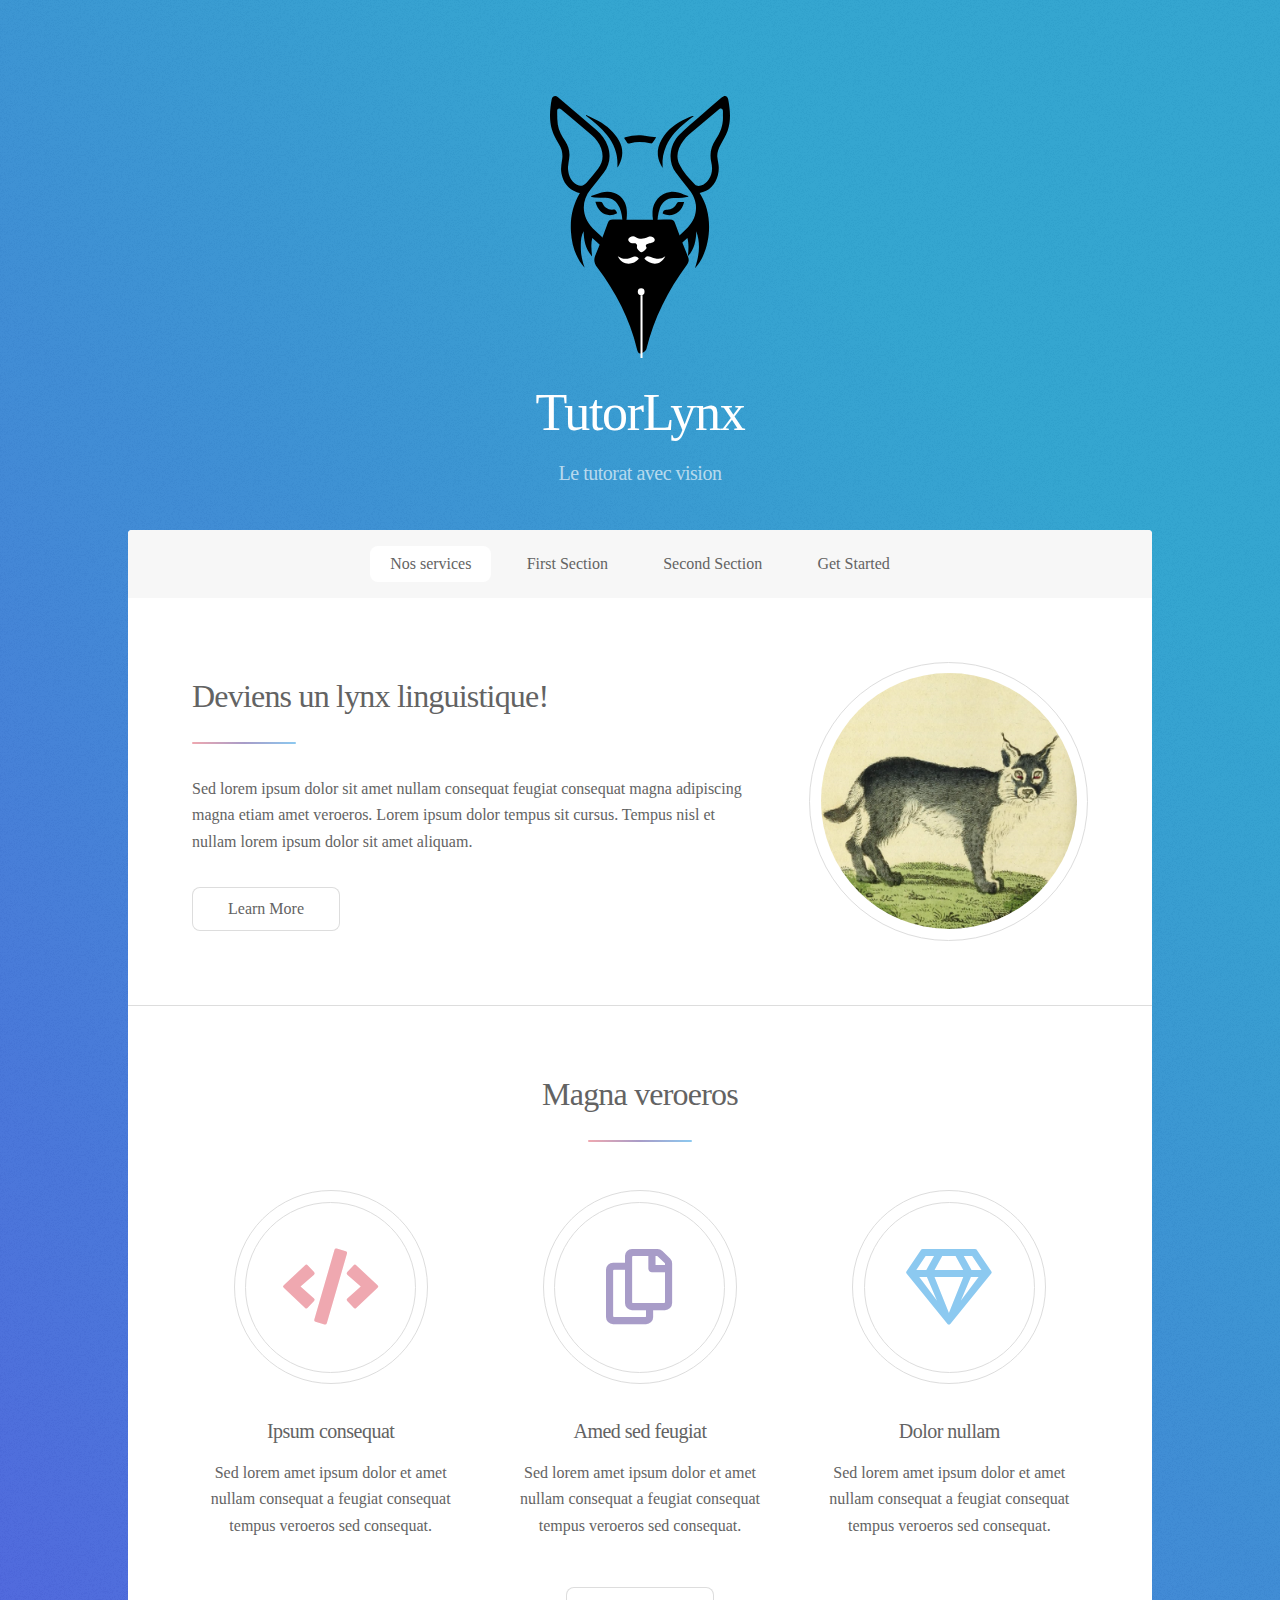
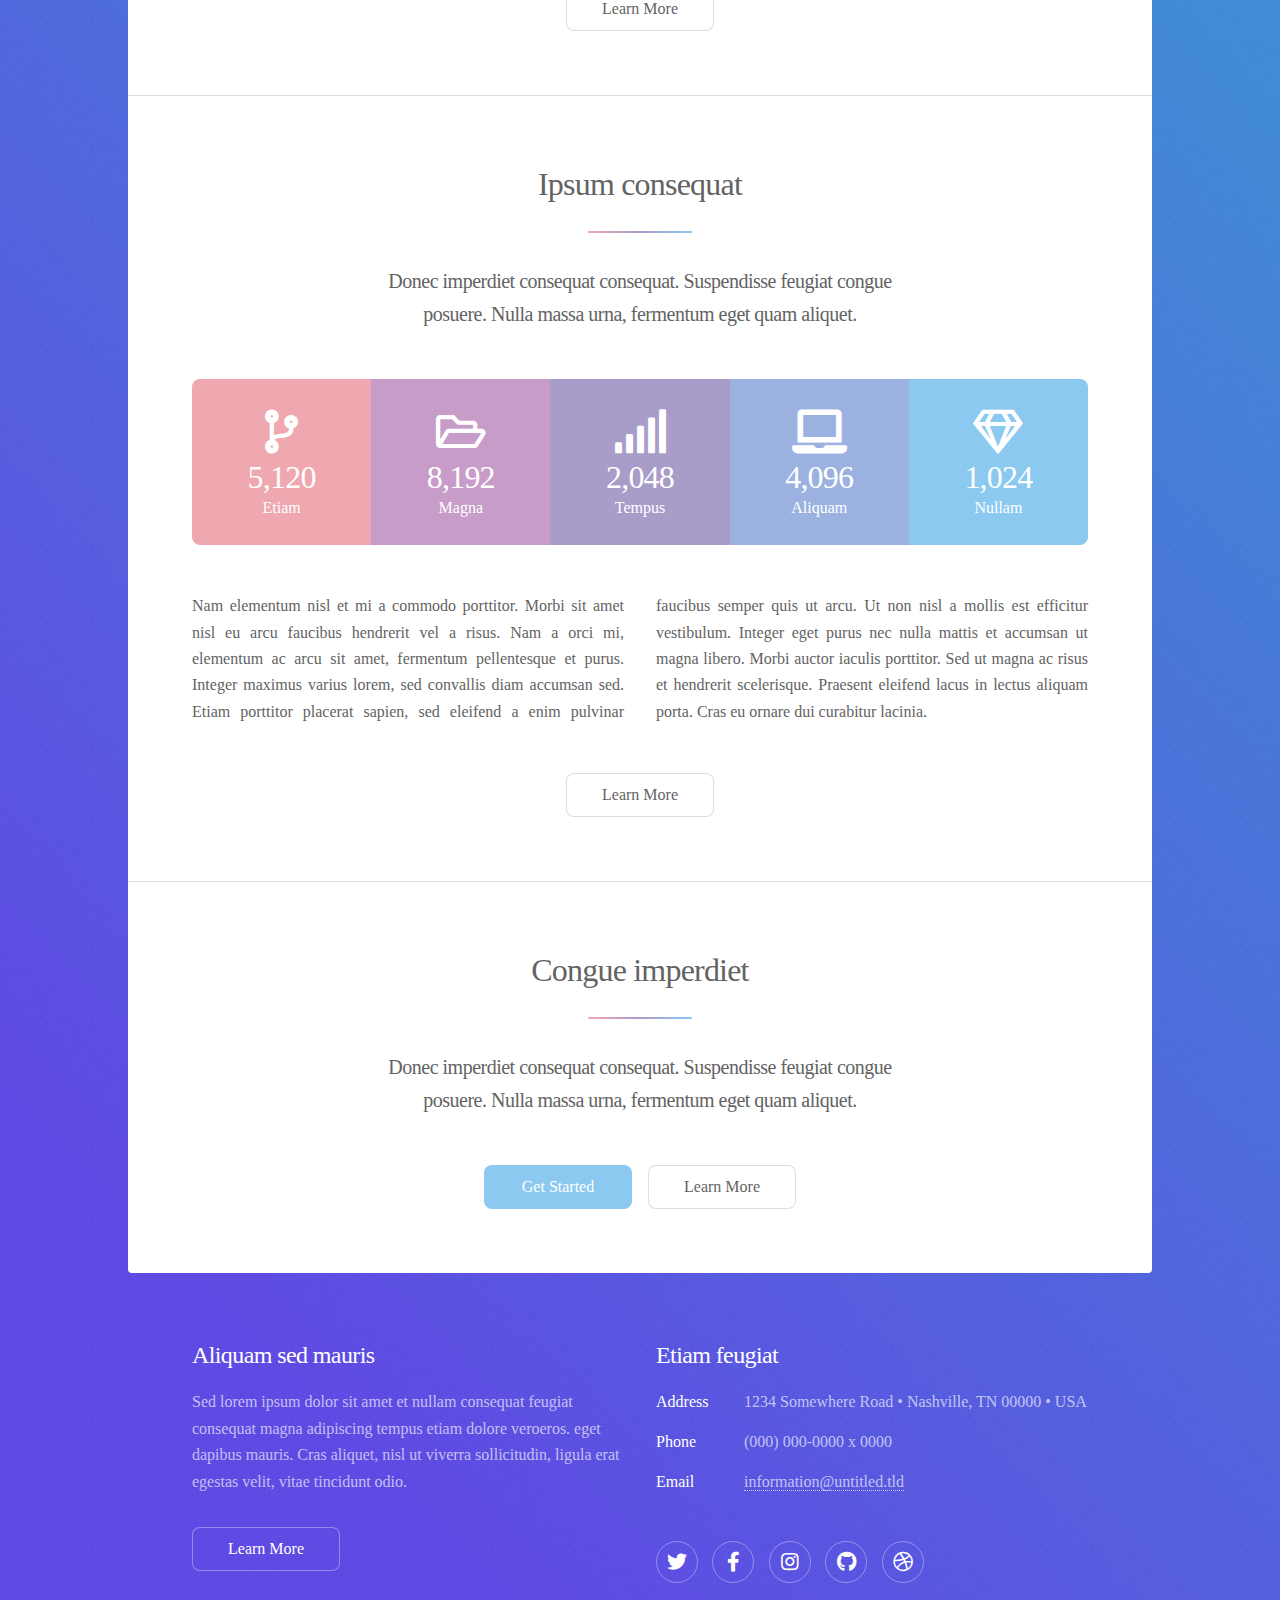
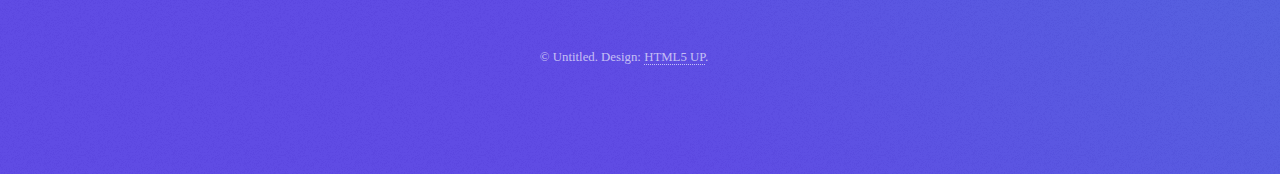
<file: index.html>
<!DOCTYPE HTML>
<!--
	Stellar by HTML5 UP
	html5up.net | @ajlkn
	Free for personal and commercial use under the CCA 3.0 license (html5up.net/license)
-->
<html>
	<head>
		<title>TutorLynx</title>
		<meta charset="utf-8" />
		<meta name="viewport" content="width=device-width, initial-scale=1, user-scalable=no" />
		<link rel="stylesheet" href="assets/css/main.css" />
		<noscript><link rel="stylesheet" href="assets/css/noscript.css" /></noscript>
	</head>
	<body class="is-preload">

		<!-- Wrapper -->
			<div id="wrapper">

				<!-- Header -->
					<header id="header" class="alt">
						<span class="logo"><img src="images/logo.svg" alt="" /></span>
						<h1>TutorLynx</h1>
						<p>Le tutorat avec vision</p>
					</header>

				<!-- Nav -->
					<nav id="nav">
						<ul>
							<li><a href="#intro" class="active">Nos services</a></li>
							<li><a href="#first">First Section</a></li>
							<li><a href="#second">Second Section</a></li>
							<li><a href="#cta">Get Started</a></li>
						</ul>
					</nav>

				<!-- Main -->
					<div id="main">

						<!-- Introduction -->
							<section id="intro" class="main">
								<div class="spotlight">
									<div class="content">
										<header class="major">
											<h2>Deviens un lynx linguistique!</h2>
										</header>
										<p>Sed lorem ipsum dolor sit amet nullam consequat feugiat consequat magna
										adipiscing magna etiam amet veroeros. Lorem ipsum dolor tempus sit cursus.
										Tempus nisl et nullam lorem ipsum dolor sit amet aliquam.</p>
										<ul class="actions">
											<li><a href="generic.html" class="button">Learn More</a></li>
										</ul>
									</div>
									<span class="image"><img src="images/lynx01.png" alt="" /></span>
								</div>
							</section>

						<!-- First Section -->
							<section id="first" class="main special">
								<header class="major">
									<h2>Magna veroeros</h2>
								</header>
								<ul class="features">
									<li>
										<span class="icon solid major style1 fa-code"></span>
										<h3>Ipsum consequat</h3>
										<p>Sed lorem amet ipsum dolor et amet nullam consequat a feugiat consequat tempus veroeros sed consequat.</p>
									</li>
									<li>
										<span class="icon major style3 fa-copy"></span>
										<h3>Amed sed feugiat</h3>
										<p>Sed lorem amet ipsum dolor et amet nullam consequat a feugiat consequat tempus veroeros sed consequat.</p>
									</li>
									<li>
										<span class="icon major style5 fa-gem"></span>
										<h3>Dolor nullam</h3>
										<p>Sed lorem amet ipsum dolor et amet nullam consequat a feugiat consequat tempus veroeros sed consequat.</p>
									</li>
								</ul>
								<footer class="major">
									<ul class="actions special">
										<li><a href="generic.html" class="button">Learn More</a></li>
									</ul>
								</footer>
							</section>

						<!-- Second Section -->
							<section id="second" class="main special">
								<header class="major">
									<h2>Ipsum consequat</h2>
									<p>Donec imperdiet consequat consequat. Suspendisse feugiat congue<br />
									posuere. Nulla massa urna, fermentum eget quam aliquet.</p>
								</header>
								<ul class="statistics">
									<li class="style1">
										<span class="icon solid fa-code-branch"></span>
										<strong>5,120</strong> Etiam
									</li>
									<li class="style2">
										<span class="icon fa-folder-open"></span>
										<strong>8,192</strong> Magna
									</li>
									<li class="style3">
										<span class="icon solid fa-signal"></span>
										<strong>2,048</strong> Tempus
									</li>
									<li class="style4">
										<span class="icon solid fa-laptop"></span>
										<strong>4,096</strong> Aliquam
									</li>
									<li class="style5">
										<span class="icon fa-gem"></span>
										<strong>1,024</strong> Nullam
									</li>
								</ul>
								<p class="content">Nam elementum nisl et mi a commodo porttitor. Morbi sit amet nisl eu arcu faucibus hendrerit vel a risus. Nam a orci mi, elementum ac arcu sit amet, fermentum pellentesque et purus. Integer maximus varius lorem, sed convallis diam accumsan sed. Etiam porttitor placerat sapien, sed eleifend a enim pulvinar faucibus semper quis ut arcu. Ut non nisl a mollis est efficitur vestibulum. Integer eget purus nec nulla mattis et accumsan ut magna libero. Morbi auctor iaculis porttitor. Sed ut magna ac risus et hendrerit scelerisque. Praesent eleifend lacus in lectus aliquam porta. Cras eu ornare dui curabitur lacinia.</p>
								<footer class="major">
									<ul class="actions special">
										<li><a href="generic.html" class="button">Learn More</a></li>
									</ul>
								</footer>
							</section>

						<!-- Get Started -->
							<section id="cta" class="main special">
								<header class="major">
									<h2>Congue imperdiet</h2>
									<p>Donec imperdiet consequat consequat. Suspendisse feugiat congue<br />
									posuere. Nulla massa urna, fermentum eget quam aliquet.</p>
								</header>
								<footer class="major">
									<ul class="actions special">
										<li><a href="generic.html" class="button primary">Get Started</a></li>
										<li><a href="generic.html" class="button">Learn More</a></li>
									</ul>
								</footer>
							</section>

					</div>

				<!-- Footer -->
					<footer id="footer">
						<section>
							<h2>Aliquam sed mauris</h2>
							<p>Sed lorem ipsum dolor sit amet et nullam consequat feugiat consequat magna adipiscing tempus etiam dolore veroeros. eget dapibus mauris. Cras aliquet, nisl ut viverra sollicitudin, ligula erat egestas velit, vitae tincidunt odio.</p>
							<ul class="actions">
								<li><a href="generic.html" class="button">Learn More</a></li>
							</ul>
						</section>
						<section>
							<h2>Etiam feugiat</h2>
							<dl class="alt">
								<dt>Address</dt>
								<dd>1234 Somewhere Road &bull; Nashville, TN 00000 &bull; USA</dd>
								<dt>Phone</dt>
								<dd>(000) 000-0000 x 0000</dd>
								<dt>Email</dt>
								<dd><a href="#">information@untitled.tld</a></dd>
							</dl>
							<ul class="icons">
								<li><a href="#" class="icon brands fa-twitter alt"><span class="label">Twitter</span></a></li>
								<li><a href="#" class="icon brands fa-facebook-f alt"><span class="label">Facebook</span></a></li>
								<li><a href="#" class="icon brands fa-instagram alt"><span class="label">Instagram</span></a></li>
								<li><a href="#" class="icon brands fa-github alt"><span class="label">GitHub</span></a></li>
								<li><a href="#" class="icon brands fa-dribbble alt"><span class="label">Dribbble</span></a></li>
							</ul>
						</section>
						<p class="copyright">&copy; Untitled. Design: <a href="https://html5up.net">HTML5 UP</a>.</p>
					</footer>

			</div>

		<!-- Scripts -->
			<script src="assets/js/jquery.min.js"></script>
			<script src="assets/js/jquery.scrollex.min.js"></script>
			<script src="assets/js/jquery.scrolly.min.js"></script>
			<script src="assets/js/browser.min.js"></script>
			<script src="assets/js/breakpoints.min.js"></script>
			<script src="assets/js/util.js"></script>
			<script src="assets/js/main.js"></script>

	</body>
</html>
</file>
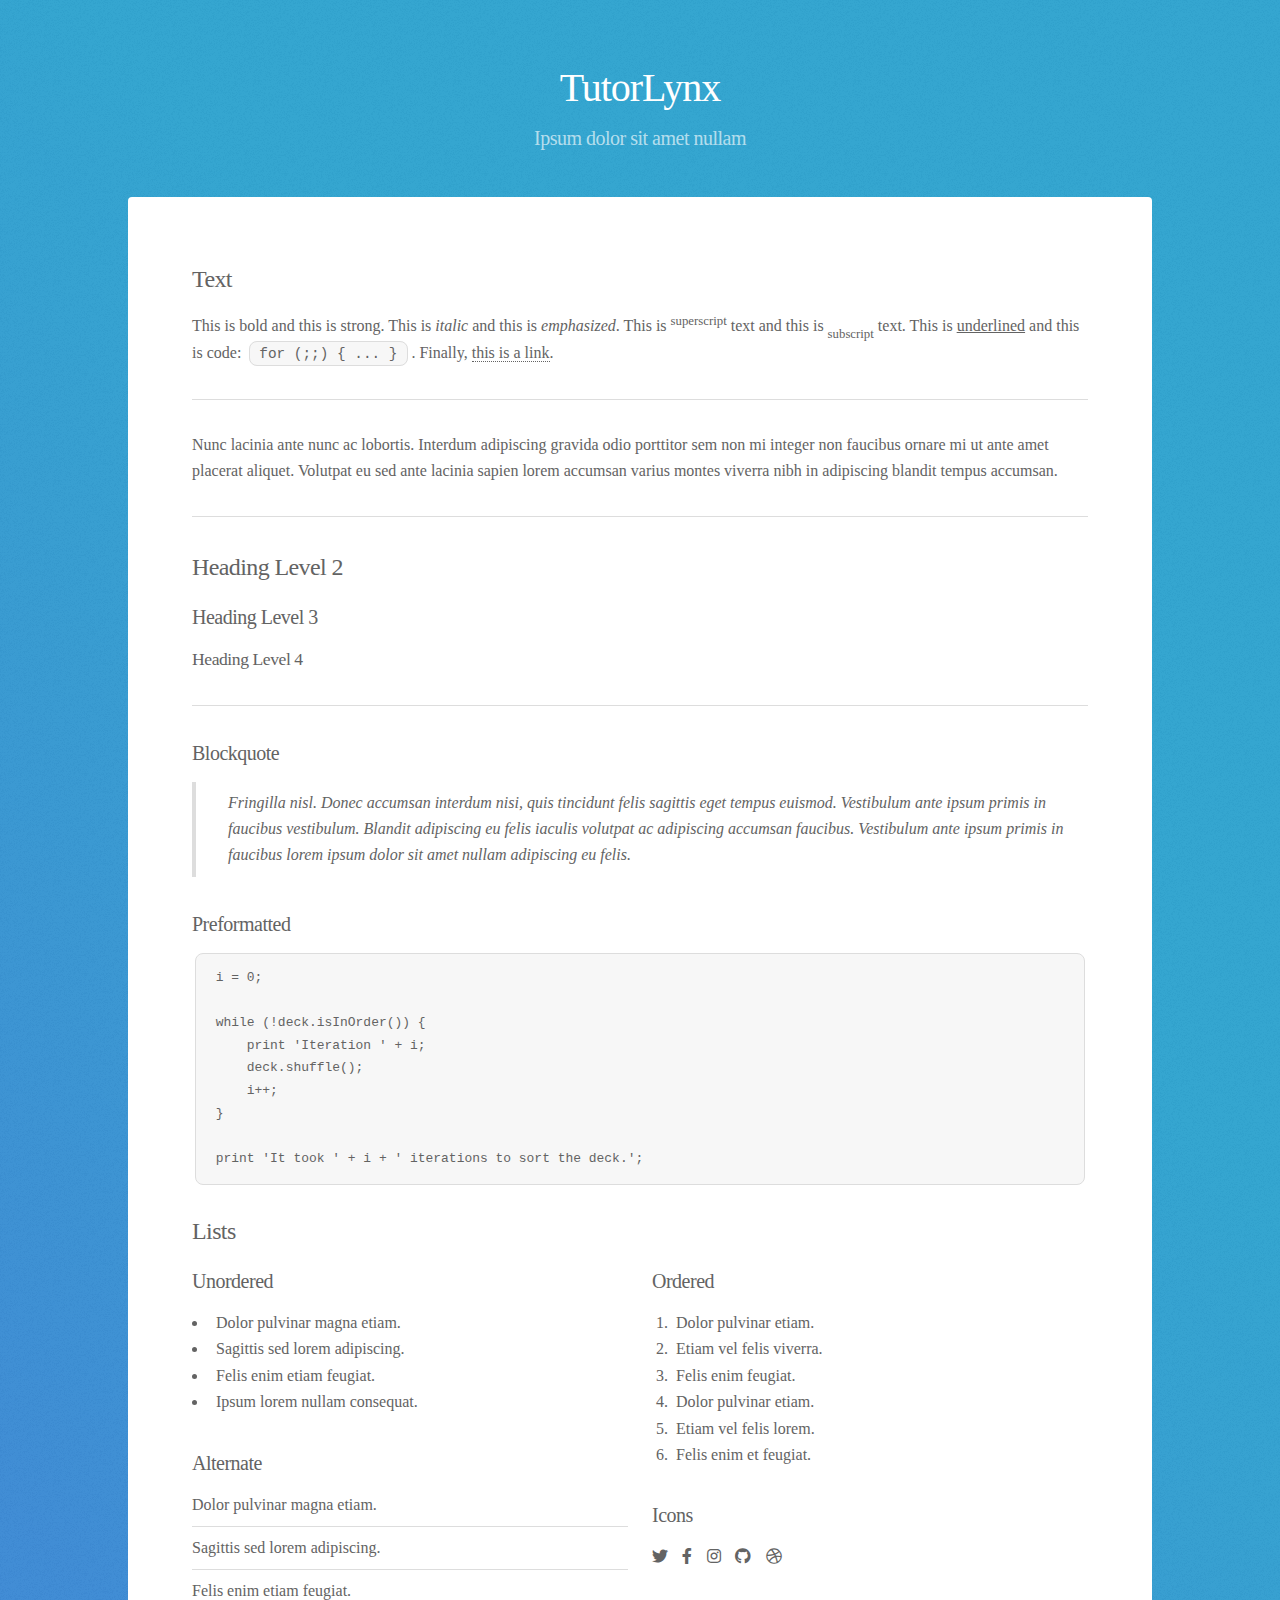
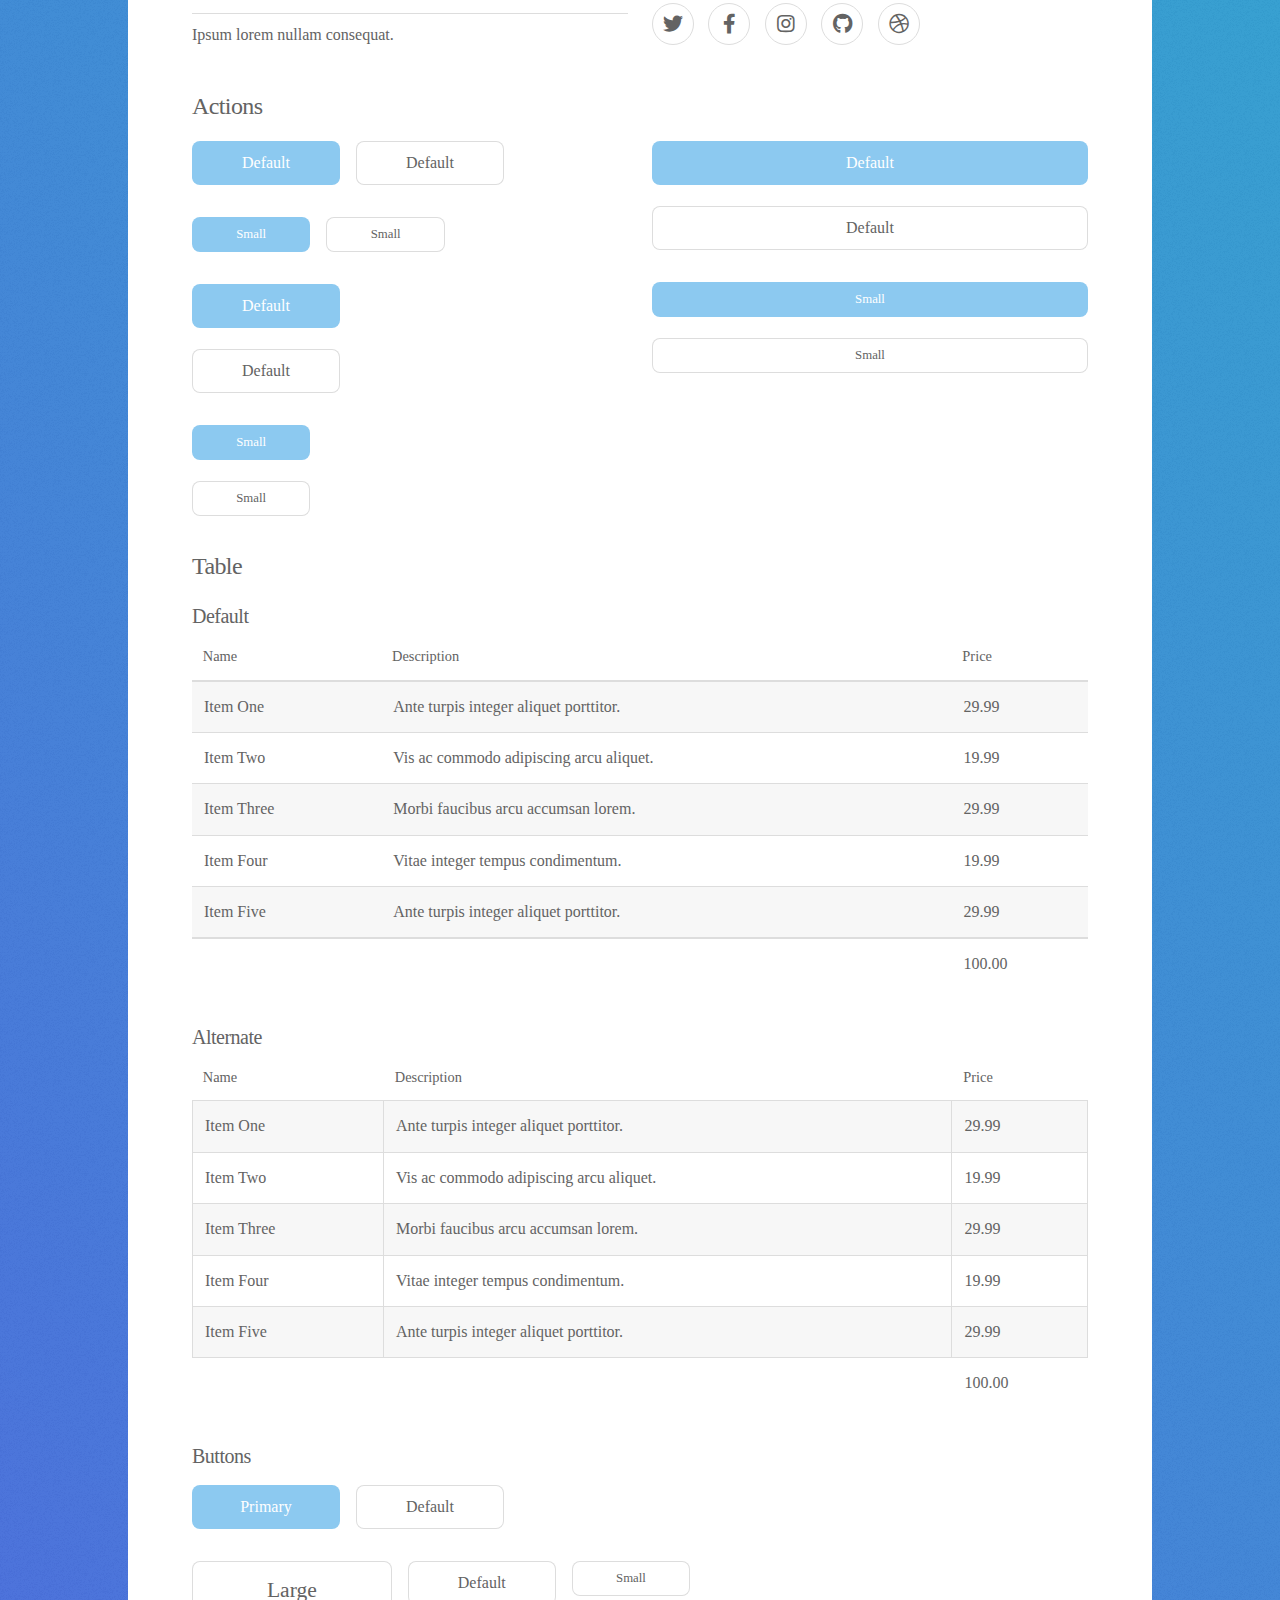
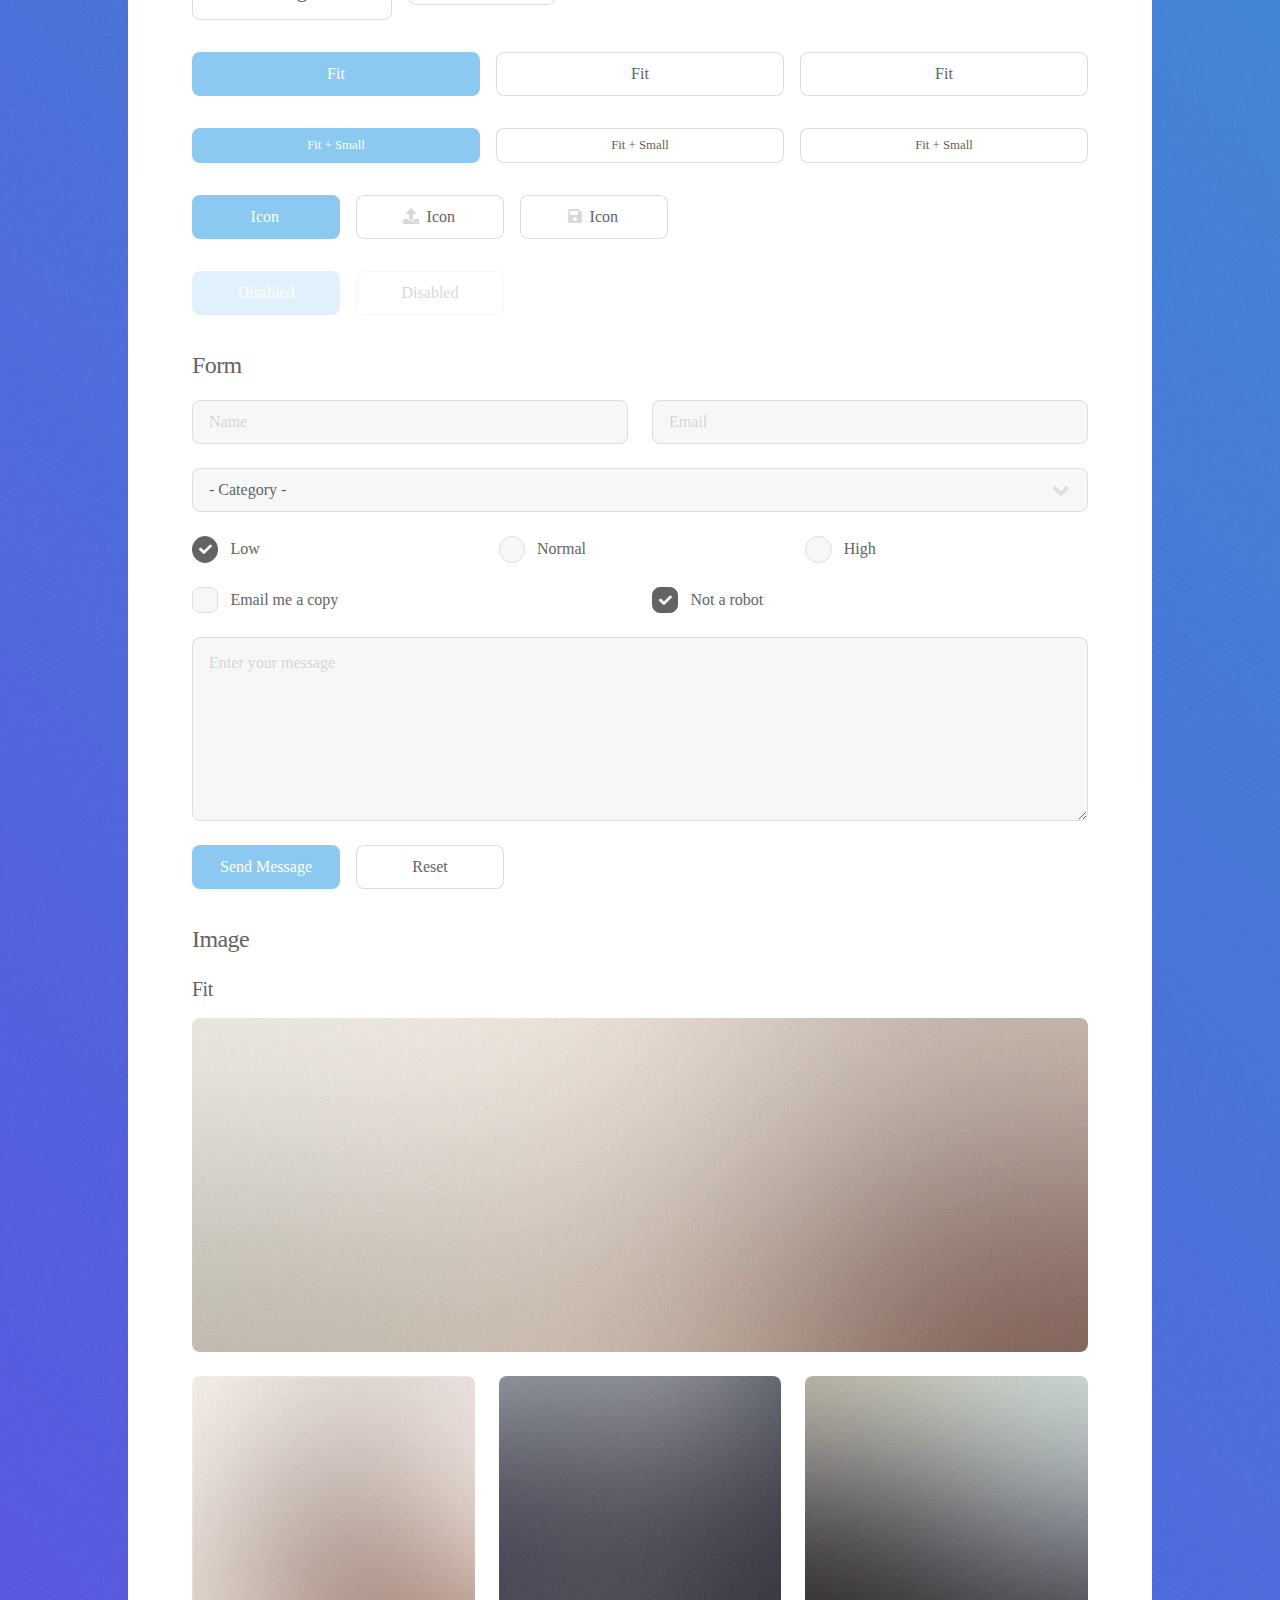
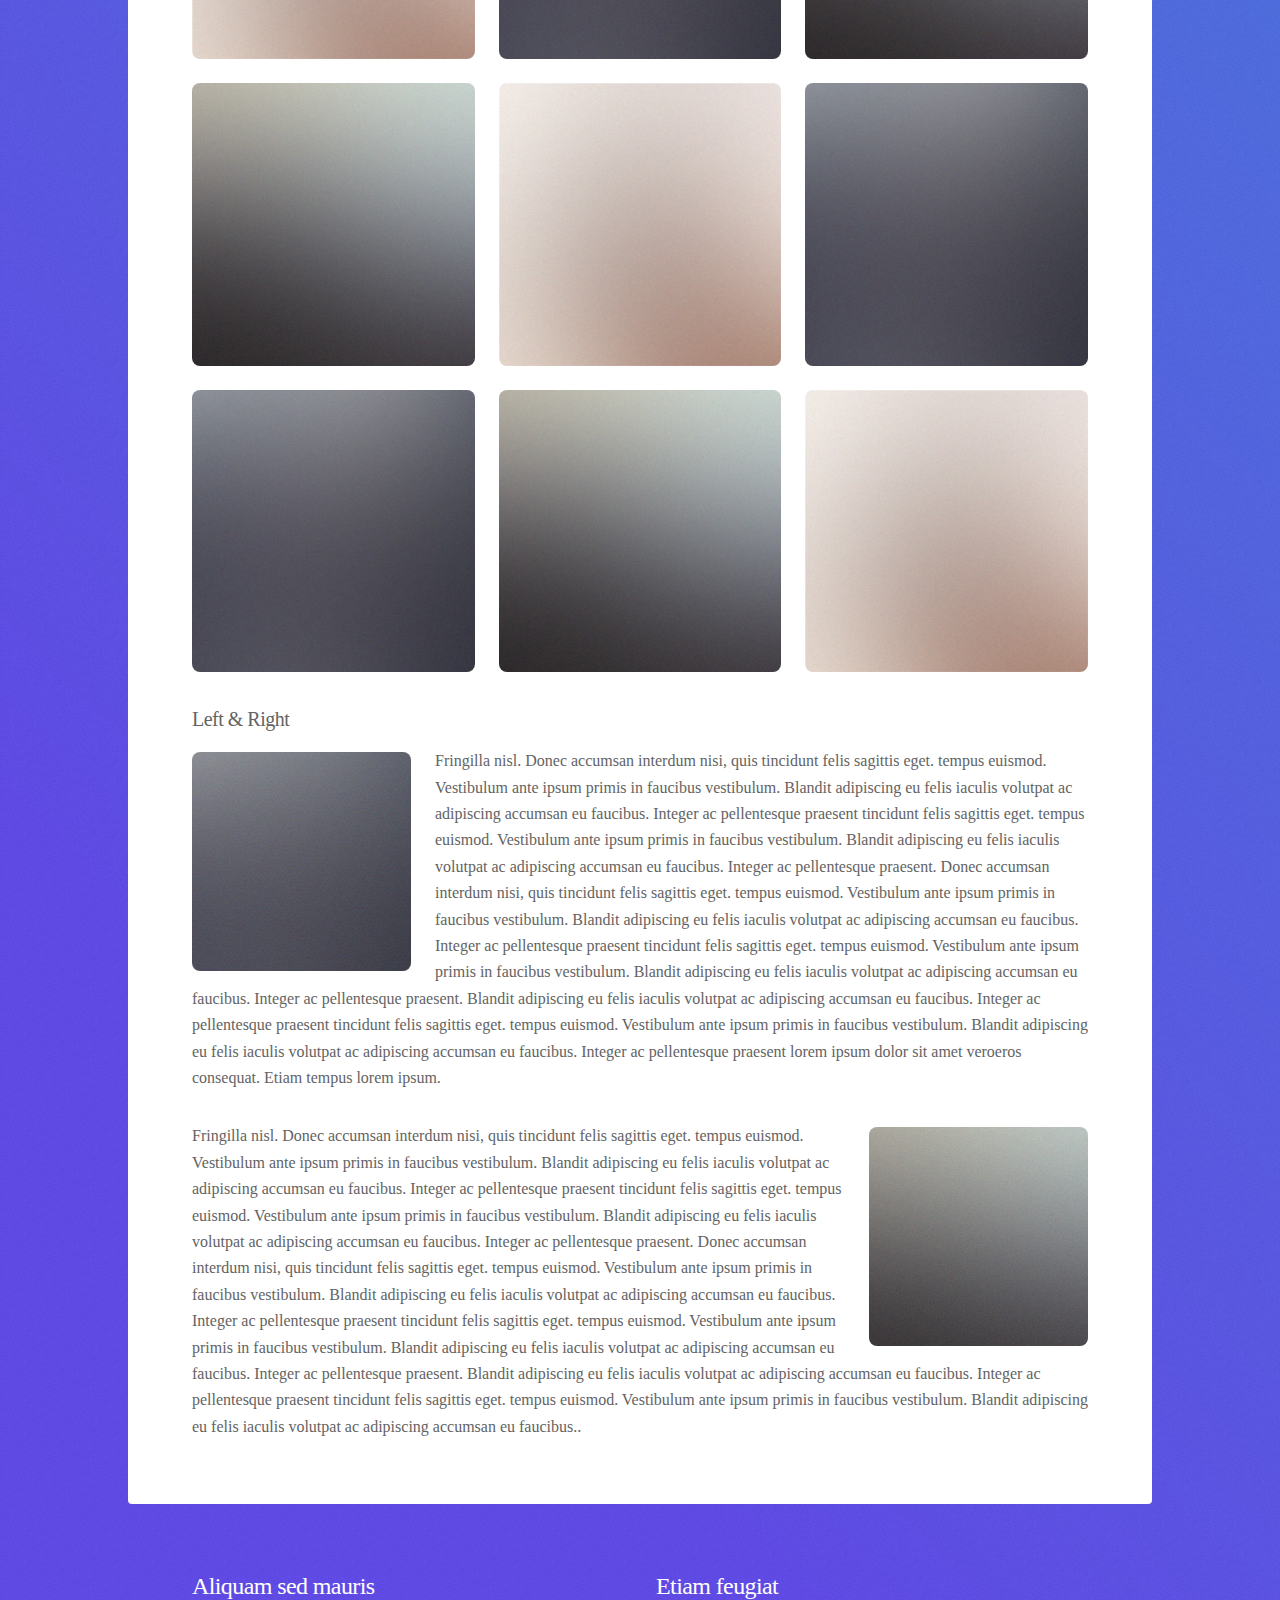
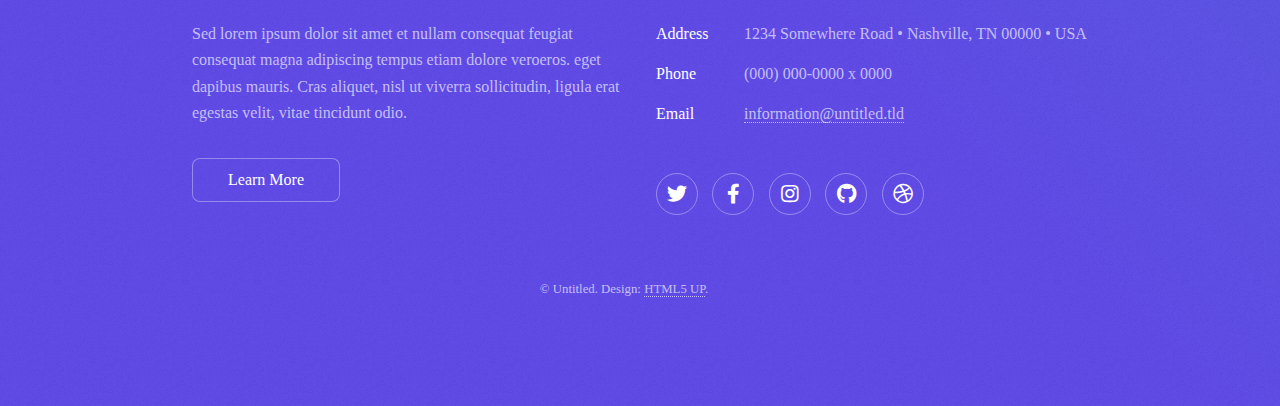
<file: elements.html>
<!DOCTYPE HTML>
<!--
	Stellar by HTML5 UP
	html5up.net | @ajlkn
	Free for personal and commercial use under the CCA 3.0 license (html5up.net/license)
-->
<html>
	<head>
		<title>TutorLynx</title>
		<meta charset="utf-8" />
		<meta name="viewport" content="width=device-width, initial-scale=1, user-scalable=no" />
		<link rel="stylesheet" href="assets/css/main.css" />
		<noscript><link rel="stylesheet" href="assets/css/noscript.css" /></noscript>
	</head>
	<body class="is-preload">

		<!-- Wrapper -->
			<div id="wrapper">

				<!-- Header -->
					<header id="header">
						<h1>TutorLynx</h1>
						<p>Ipsum dolor sit amet nullam</p>
					</header>

				<!-- Main -->
					<div id="main">

						<!-- Content -->
							<section id="content" class="main">

								<!-- Text -->
									<section>
										<h2>Text</h2>
										<p>This is <b>bold</b> and this is <strong>strong</strong>. This is <i>italic</i> and this is <em>emphasized</em>.
										This is <sup>superscript</sup> text and this is <sub>subscript</sub> text.
										This is <u>underlined</u> and this is code: <code>for (;;) { ... }</code>. Finally, <a href="#">this is a link</a>.</p>
										<hr />
										<p>Nunc lacinia ante nunc ac lobortis. Interdum adipiscing gravida odio porttitor sem non mi integer non faucibus ornare mi ut ante amet placerat aliquet. Volutpat eu sed ante lacinia sapien lorem accumsan varius montes viverra nibh in adipiscing blandit tempus accumsan.</p>
										<hr />
										<h2>Heading Level 2</h2>
										<h3>Heading Level 3</h3>
										<h4>Heading Level 4</h4>
										<hr />
										<h3>Blockquote</h3>
										<blockquote>Fringilla nisl. Donec accumsan interdum nisi, quis tincidunt felis sagittis eget tempus euismod. Vestibulum ante ipsum primis in faucibus vestibulum. Blandit adipiscing eu felis iaculis volutpat ac adipiscing accumsan faucibus. Vestibulum ante ipsum primis in faucibus lorem ipsum dolor sit amet nullam adipiscing eu felis.</blockquote>
										<h3>Preformatted</h3>
										<pre><code>i = 0;

while (!deck.isInOrder()) {
    print 'Iteration ' + i;
    deck.shuffle();
    i++;
}

print 'It took ' + i + ' iterations to sort the deck.';</code></pre>
									</section>

								<!-- Lists -->
									<section>
										<h2>Lists</h2>
										<div class="row">
											<div class="col-6 col-12-medium">
												<h3>Unordered</h3>
												<ul>
													<li>Dolor pulvinar magna etiam.</li>
													<li>Sagittis sed lorem adipiscing.</li>
													<li>Felis enim etiam feugiat.</li>
													<li>Ipsum lorem nullam consequat.</li>
												</ul>
												<h3>Alternate</h3>
												<ul class="alt">
													<li>Dolor pulvinar magna etiam.</li>
													<li>Sagittis sed lorem adipiscing.</li>
													<li>Felis enim etiam feugiat.</li>
													<li>Ipsum lorem nullam consequat.</li>
												</ul>
											</div>
											<div class="col-6 col-12-medium">
												<h3>Ordered</h3>
												<ol>
													<li>Dolor pulvinar etiam.</li>
													<li>Etiam vel felis viverra.</li>
													<li>Felis enim feugiat.</li>
													<li>Dolor pulvinar etiam.</li>
													<li>Etiam vel felis lorem.</li>
													<li>Felis enim et feugiat.</li>
												</ol>
												<h3>Icons</h3>
												<ul class="icons">
													<li><a href="#" class="icon brands fa-twitter"><span class="label">Twitter</span></a></li>
													<li><a href="#" class="icon brands fa-facebook-f"><span class="label">Facebook</span></a></li>
													<li><a href="#" class="icon brands fa-instagram"><span class="label">Instagram</span></a></li>
													<li><a href="#" class="icon brands fa-github"><span class="label">GitHub</span></a></li>
													<li><a href="#" class="icon brands fa-dribbble"><span class="label">Dribbble</span></a></li>
												</ul>
												<ul class="icons">
													<li><a href="#" class="icon brands alt fa-twitter"><span class="label">Twitter</span></a></li>
													<li><a href="#" class="icon brands alt fa-facebook-f"><span class="label">Facebook</span></a></li>
													<li><a href="#" class="icon brands alt fa-instagram"><span class="label">Instagram</span></a></li>
													<li><a href="#" class="icon brands alt fa-github"><span class="label">GitHub</span></a></li>
													<li><a href="#" class="icon brands alt fa-dribbble"><span class="label">Dribbble</span></a></li>
												</ul>
											</div>
										</div>
										<h2>Actions</h2>
										<div class="row">
											<div class="col-6 col-12-medium">
												<ul class="actions">
													<li><a href="#" class="button primary">Default</a></li>
													<li><a href="#" class="button">Default</a></li>
												</ul>
												<ul class="actions small">
													<li><a href="#" class="button primary small">Small</a></li>
													<li><a href="#" class="button small">Small</a></li>
												</ul>
												<ul class="actions stacked">
													<li><a href="#" class="button primary">Default</a></li>
													<li><a href="#" class="button">Default</a></li>
												</ul>
												<ul class="actions stacked">
													<li><a href="#" class="button primary small">Small</a></li>
													<li><a href="#" class="button small">Small</a></li>
												</ul>
											</div>
											<div class="col-6 col-12-medium">
												<ul class="actions stacked">
													<li><a href="#" class="button primary fit">Default</a></li>
													<li><a href="#" class="button fit">Default</a></li>
												</ul>
												<ul class="actions stacked">
													<li><a href="#" class="button primary small fit">Small</a></li>
													<li><a href="#" class="button small fit">Small</a></li>
												</ul>
											</div>
										</div>
									</section>

								<!-- Table -->
									<section>
										<h2>Table</h2>
										<h3>Default</h3>
										<div class="table-wrapper">
											<table>
												<thead>
													<tr>
														<th>Name</th>
														<th>Description</th>
														<th>Price</th>
													</tr>
												</thead>
												<tbody>
													<tr>
														<td>Item One</td>
														<td>Ante turpis integer aliquet porttitor.</td>
														<td>29.99</td>
													</tr>
													<tr>
														<td>Item Two</td>
														<td>Vis ac commodo adipiscing arcu aliquet.</td>
														<td>19.99</td>
													</tr>
													<tr>
														<td>Item Three</td>
														<td> Morbi faucibus arcu accumsan lorem.</td>
														<td>29.99</td>
													</tr>
													<tr>
														<td>Item Four</td>
														<td>Vitae integer tempus condimentum.</td>
														<td>19.99</td>
													</tr>
													<tr>
														<td>Item Five</td>
														<td>Ante turpis integer aliquet porttitor.</td>
														<td>29.99</td>
													</tr>
												</tbody>
												<tfoot>
													<tr>
														<td colspan="2"></td>
														<td>100.00</td>
													</tr>
												</tfoot>
											</table>
										</div>

										<h3>Alternate</h3>
										<div class="table-wrapper">
											<table class="alt">
												<thead>
													<tr>
														<th>Name</th>
														<th>Description</th>
														<th>Price</th>
													</tr>
												</thead>
												<tbody>
													<tr>
														<td>Item One</td>
														<td>Ante turpis integer aliquet porttitor.</td>
														<td>29.99</td>
													</tr>
													<tr>
														<td>Item Two</td>
														<td>Vis ac commodo adipiscing arcu aliquet.</td>
														<td>19.99</td>
													</tr>
													<tr>
														<td>Item Three</td>
														<td> Morbi faucibus arcu accumsan lorem.</td>
														<td>29.99</td>
													</tr>
													<tr>
														<td>Item Four</td>
														<td>Vitae integer tempus condimentum.</td>
														<td>19.99</td>
													</tr>
													<tr>
														<td>Item Five</td>
														<td>Ante turpis integer aliquet porttitor.</td>
														<td>29.99</td>
													</tr>
												</tbody>
												<tfoot>
													<tr>
														<td colspan="2"></td>
														<td>100.00</td>
													</tr>
												</tfoot>
											</table>
										</div>
									</section>

								<!-- Buttons -->
									<section>
										<h3>Buttons</h3>
										<ul class="actions">
											<li><a href="#" class="button primary">Primary</a></li>
											<li><a href="#" class="button">Default</a></li>
										</ul>
										<ul class="actions">
											<li><a href="#" class="button large">Large</a></li>
											<li><a href="#" class="button">Default</a></li>
											<li><a href="#" class="button small">Small</a></li>
										</ul>
										<ul class="actions fit">
											<li><a href="#" class="button primary fit">Fit</a></li>
											<li><a href="#" class="button fit">Fit</a></li>
											<li><a href="#" class="button fit">Fit</a></li>
										</ul>
										<ul class="actions fit small">
											<li><a href="#" class="button primary fit small">Fit + Small</a></li>
											<li><a href="#" class="button fit small">Fit + Small</a></li>
											<li><a href="#" class="button fit small">Fit + Small</a></li>
										</ul>
										<ul class="actions">
											<li><a href="#" class="button primary icon solidfa-download">Icon</a></li>
											<li><a href="#" class="button icon solid fa-upload">Icon</a></li>
											<li><a href="#" class="button icon solid fa-save">Icon</a></li>
										</ul>
										<ul class="actions">
											<li><span class="button primary disabled">Disabled</span></li>
											<li><span class="button disabled">Disabled</span></li>
										</ul>
									</section>

								<!-- Form -->
									<section>
										<h2>Form</h2>
										<form method="post" action="#">
											<div class="row gtr-uniform">
												<div class="col-6 col-12-xsmall">
													<input type="text" name="demo-name" id="demo-name" value="" placeholder="Name" />
												</div>
												<div class="col-6 col-12-xsmall">
													<input type="email" name="demo-email" id="demo-email" value="" placeholder="Email" />
												</div>
												<div class="col-12">
													<select name="demo-category" id="demo-category">
														<option value="">- Category -</option>
														<option value="1">Manufacturing</option>
														<option value="1">Shipping</option>
														<option value="1">Administration</option>
														<option value="1">Human Resources</option>
													</select>
												</div>
												<div class="col-4 col-12-small">
													<input type="radio" id="demo-priority-low" name="demo-priority" checked>
													<label for="demo-priority-low">Low</label>
												</div>
												<div class="col-4 col-12-small">
													<input type="radio" id="demo-priority-normal" name="demo-priority">
													<label for="demo-priority-normal">Normal</label>
												</div>
												<div class="col-4 col-12-small">
													<input type="radio" id="demo-priority-high" name="demo-priority">
													<label for="demo-priority-high">High</label>
												</div>
												<div class="col-6 col-12-small">
													<input type="checkbox" id="demo-copy" name="demo-copy">
													<label for="demo-copy">Email me a copy</label>
												</div>
												<div class="col-6 col-12-small">
													<input type="checkbox" id="demo-human" name="demo-human" checked>
													<label for="demo-human">Not a robot</label>
												</div>
												<div class="col-12">
													<textarea name="demo-message" id="demo-message" placeholder="Enter your message" rows="6"></textarea>
												</div>
												<div class="col-12">
													<ul class="actions">
														<li><input type="submit" value="Send Message" class="primary" /></li>
														<li><input type="reset" value="Reset" /></li>
													</ul>
												</div>
											</div>
										</form>
									</section>

								<!-- Image -->
									<section>
										<h2>Image</h2>
										<h3>Fit</h3>
										<div class="box alt">
											<div class="row gtr-uniform">
												<div class="col-12"><span class="image fit"><img src="images/pic04.jpg" alt="" /></span></div>
												<div class="col-4"><span class="image fit"><img src="images/pic01.jpg" alt="" /></span></div>
												<div class="col-4"><span class="image fit"><img src="images/pic02.jpg" alt="" /></span></div>
												<div class="col-4"><span class="image fit"><img src="images/pic03.jpg" alt="" /></span></div>
												<div class="col-4"><span class="image fit"><img src="images/pic03.jpg" alt="" /></span></div>
												<div class="col-4"><span class="image fit"><img src="images/pic01.jpg" alt="" /></span></div>
												<div class="col-4"><span class="image fit"><img src="images/pic02.jpg" alt="" /></span></div>
												<div class="col-4"><span class="image fit"><img src="images/pic02.jpg" alt="" /></span></div>
												<div class="col-4"><span class="image fit"><img src="images/pic03.jpg" alt="" /></span></div>
												<div class="col-4"><span class="image fit"><img src="images/pic01.jpg" alt="" /></span></div>
											</div>
										</div>
										<h3>Left &amp; Right</h3>
										<p><span class="image left"><img src="images/pic05.jpg" alt="" /></span>Fringilla nisl. Donec accumsan interdum nisi, quis tincidunt felis sagittis eget. tempus euismod. Vestibulum ante ipsum primis in faucibus vestibulum. Blandit adipiscing eu felis iaculis volutpat ac adipiscing accumsan eu faucibus. Integer ac pellentesque praesent tincidunt felis sagittis eget. tempus euismod. Vestibulum ante ipsum primis in faucibus vestibulum. Blandit adipiscing eu felis iaculis volutpat ac adipiscing accumsan eu faucibus. Integer ac pellentesque praesent. Donec accumsan interdum nisi, quis tincidunt felis sagittis eget. tempus euismod. Vestibulum ante ipsum primis in faucibus vestibulum. Blandit adipiscing eu felis iaculis volutpat ac adipiscing accumsan eu faucibus. Integer ac pellentesque praesent tincidunt felis sagittis eget. tempus euismod. Vestibulum ante ipsum primis in faucibus vestibulum. Blandit adipiscing eu felis iaculis volutpat ac adipiscing accumsan eu faucibus. Integer ac pellentesque praesent. Blandit adipiscing eu felis iaculis volutpat ac adipiscing accumsan eu faucibus. Integer ac pellentesque praesent tincidunt felis sagittis eget. tempus euismod. Vestibulum ante ipsum primis in faucibus vestibulum. Blandit adipiscing eu felis iaculis volutpat ac adipiscing accumsan eu faucibus. Integer ac pellentesque praesent lorem ipsum dolor sit amet veroeros consequat. Etiam tempus lorem ipsum.</p>
										<p><span class="image right"><img src="images/pic06.jpg" alt="" /></span>Fringilla nisl. Donec accumsan interdum nisi, quis tincidunt felis sagittis eget. tempus euismod. Vestibulum ante ipsum primis in faucibus vestibulum. Blandit adipiscing eu felis iaculis volutpat ac adipiscing accumsan eu faucibus. Integer ac pellentesque praesent tincidunt felis sagittis eget. tempus euismod. Vestibulum ante ipsum primis in faucibus vestibulum. Blandit adipiscing eu felis iaculis volutpat ac adipiscing accumsan eu faucibus. Integer ac pellentesque praesent. Donec accumsan interdum nisi, quis tincidunt felis sagittis eget. tempus euismod. Vestibulum ante ipsum primis in faucibus vestibulum. Blandit adipiscing eu felis iaculis volutpat ac adipiscing accumsan eu faucibus. Integer ac pellentesque praesent tincidunt felis sagittis eget. tempus euismod. Vestibulum ante ipsum primis in faucibus vestibulum. Blandit adipiscing eu felis iaculis volutpat ac adipiscing accumsan eu faucibus. Integer ac pellentesque praesent. Blandit adipiscing eu felis iaculis volutpat ac adipiscing accumsan eu faucibus. Integer ac pellentesque praesent tincidunt felis sagittis eget. tempus euismod. Vestibulum ante ipsum primis in faucibus vestibulum. Blandit adipiscing eu felis iaculis volutpat ac adipiscing accumsan eu faucibus..</p>
									</section>

							</section>

					</div>

				<!-- Footer -->
					<footer id="footer">
						<section>
							<h2>Aliquam sed mauris</h2>
							<p>Sed lorem ipsum dolor sit amet et nullam consequat feugiat consequat magna adipiscing tempus etiam dolore veroeros. eget dapibus mauris. Cras aliquet, nisl ut viverra sollicitudin, ligula erat egestas velit, vitae tincidunt odio.</p>
							<ul class="actions">
								<li><a href="#" class="button">Learn More</a></li>
							</ul>
						</section>
						<section>
							<h2>Etiam feugiat</h2>
							<dl class="alt">
								<dt>Address</dt>
								<dd>1234 Somewhere Road &bull; Nashville, TN 00000 &bull; USA</dd>
								<dt>Phone</dt>
								<dd>(000) 000-0000 x 0000</dd>
								<dt>Email</dt>
								<dd><a href="#">information@untitled.tld</a></dd>
							</dl>
							<ul class="icons">
								<li><a href="#" class="icon brands fa-twitter alt"><span class="label">Twitter</span></a></li>
								<li><a href="#" class="icon brands fa-facebook-f alt"><span class="label">Facebook</span></a></li>
								<li><a href="#" class="icon brands fa-instagram alt"><span class="label">Instagram</span></a></li>
								<li><a href="#" class="icon brands fa-github alt"><span class="label">GitHub</span></a></li>
								<li><a href="#" class="icon brands fa-dribbble alt"><span class="label">Dribbble</span></a></li>
							</ul>
						</section>
						<p class="copyright">&copy; Untitled. Design: <a href="https://html5up.net">HTML5 UP</a>.</p>
					</footer>

			</div>

		<!-- Scripts -->
			<script src="assets/js/jquery.min.js"></script>
			<script src="assets/js/jquery.scrollex.min.js"></script>
			<script src="assets/js/jquery.scrolly.min.js"></script>
			<script src="assets/js/browser.min.js"></script>
			<script src="assets/js/breakpoints.min.js"></script>
			<script src="assets/js/util.js"></script>
			<script src="assets/js/main.js"></script>

	</body>
</html>
</file>
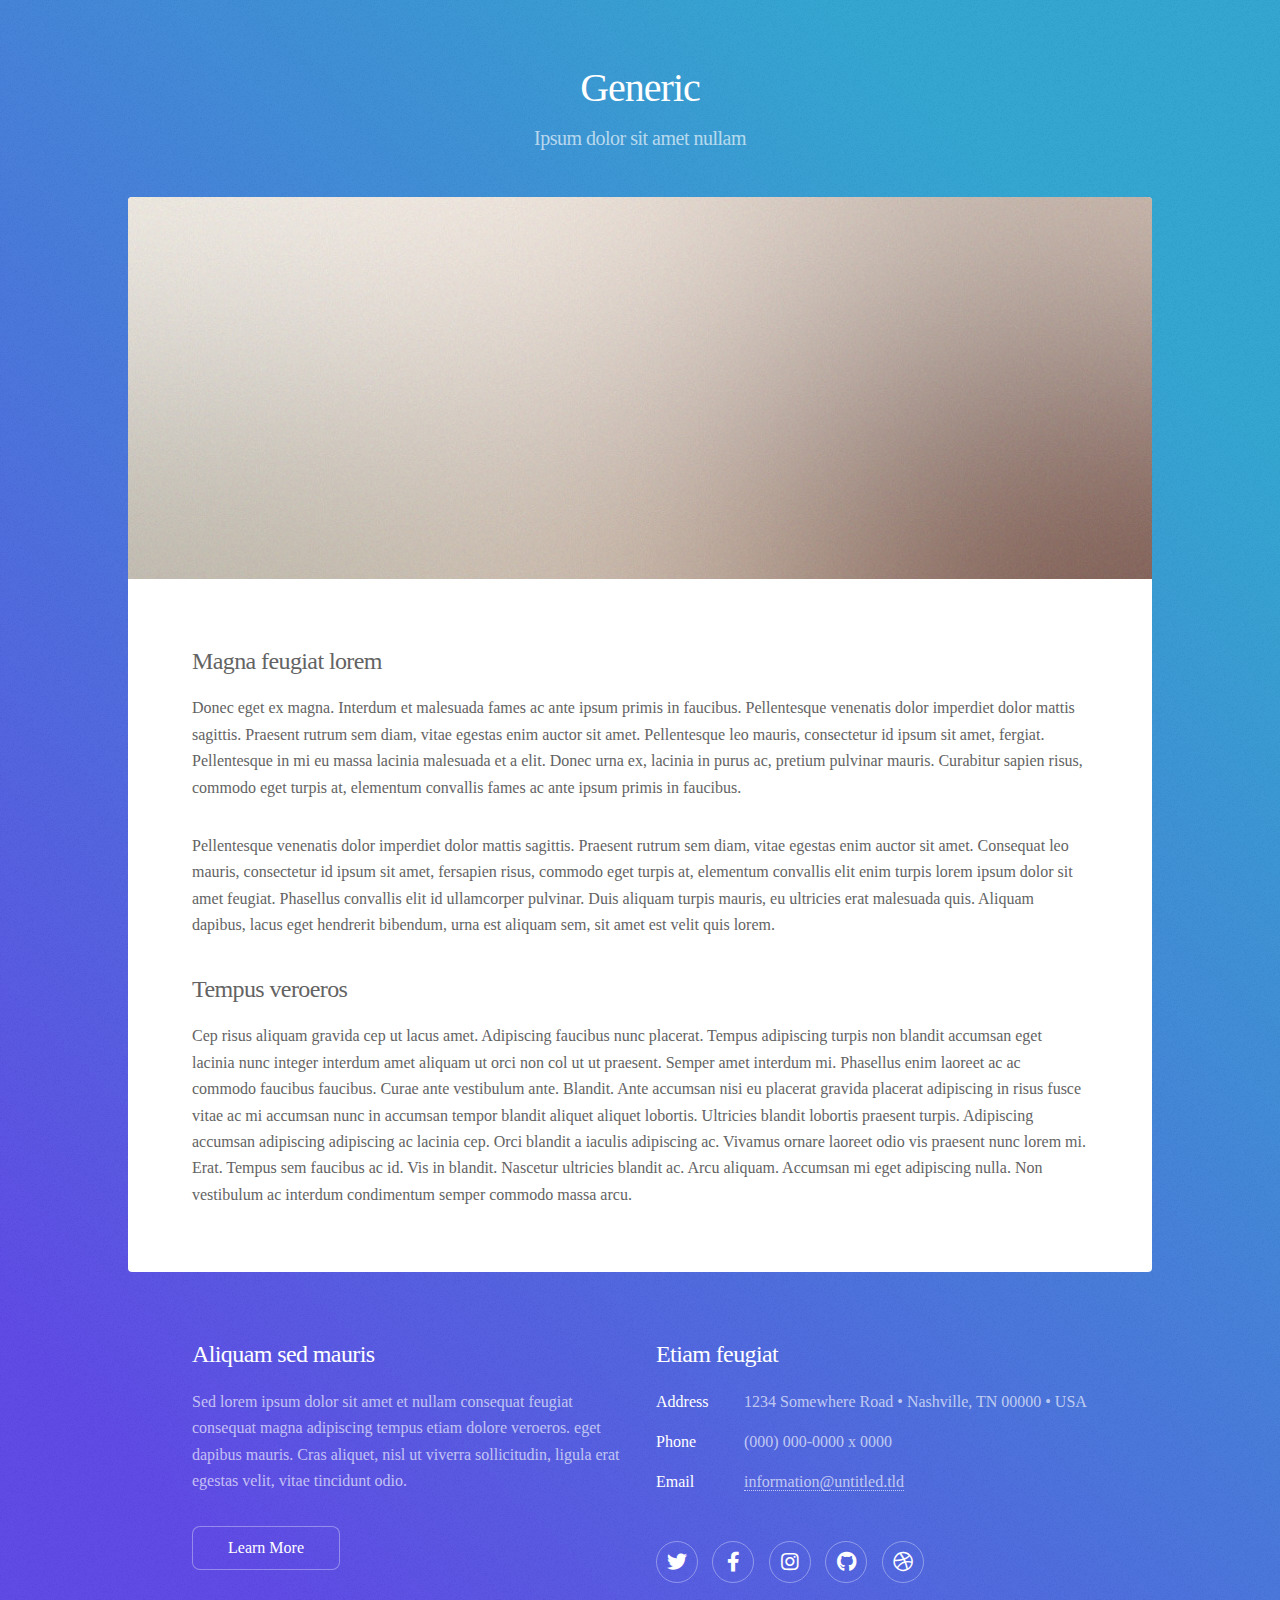
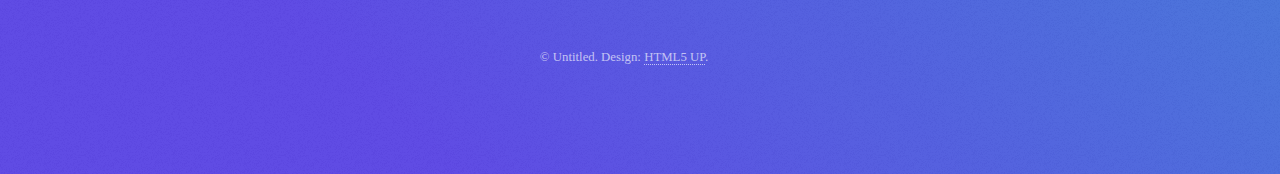
<file: generic.html>
<!DOCTYPE HTML>
<!--
	Stellar by HTML5 UP
	html5up.net | @ajlkn
	Free for personal and commercial use under the CCA 3.0 license (html5up.net/license)
-->
<html>
	<head>
		<title>Generic - Stellar by HTML5 UP</title>
		<meta charset="utf-8" />
		<meta name="viewport" content="width=device-width, initial-scale=1, user-scalable=no" />
		<link rel="stylesheet" href="assets/css/main.css" />
		<noscript><link rel="stylesheet" href="assets/css/noscript.css" /></noscript>
	</head>
	<body class="is-preload">

		<!-- Wrapper -->
			<div id="wrapper">

				<!-- Header -->
					<header id="header">
						<h1>Generic</h1>
						<p>Ipsum dolor sit amet nullam</p>
					</header>

				<!-- Main -->
					<div id="main">

						<!-- Content -->
							<section id="content" class="main">
								<span class="image main"><img src="images/pic04.jpg" alt="" /></span>
								<h2>Magna feugiat lorem</h2>
								<p>Donec eget ex magna. Interdum et malesuada fames ac ante ipsum primis in faucibus. Pellentesque venenatis dolor imperdiet dolor mattis sagittis. Praesent rutrum sem diam, vitae egestas enim auctor sit amet. Pellentesque leo mauris, consectetur id ipsum sit amet, fergiat. Pellentesque in mi eu massa lacinia malesuada et a elit. Donec urna ex, lacinia in purus ac, pretium pulvinar mauris. Curabitur sapien risus, commodo eget turpis at, elementum convallis fames ac ante ipsum primis in faucibus.</p>
								<p>Pellentesque venenatis dolor imperdiet dolor mattis sagittis. Praesent rutrum sem diam, vitae egestas enim auctor sit amet. Consequat leo mauris, consectetur id ipsum sit amet, fersapien risus, commodo eget turpis at, elementum convallis elit enim turpis lorem ipsum dolor sit amet feugiat. Phasellus convallis elit id ullamcorper pulvinar. Duis aliquam turpis mauris, eu ultricies erat malesuada quis. Aliquam dapibus, lacus eget hendrerit bibendum, urna est aliquam sem, sit amet est velit quis lorem.</p>
								<h2>Tempus veroeros</h2>
								<p>Cep risus aliquam gravida cep ut lacus amet. Adipiscing faucibus nunc placerat. Tempus adipiscing turpis non blandit accumsan eget lacinia nunc integer interdum amet aliquam ut orci non col ut ut praesent. Semper amet interdum mi. Phasellus enim laoreet ac ac commodo faucibus faucibus. Curae ante vestibulum ante. Blandit. Ante accumsan nisi eu placerat gravida placerat adipiscing in risus fusce vitae ac mi accumsan nunc in accumsan tempor blandit aliquet aliquet lobortis. Ultricies blandit lobortis praesent turpis. Adipiscing accumsan adipiscing adipiscing ac lacinia cep. Orci blandit a iaculis adipiscing ac. Vivamus ornare laoreet odio vis praesent nunc lorem mi. Erat. Tempus sem faucibus ac id. Vis in blandit. Nascetur ultricies blandit ac. Arcu aliquam. Accumsan mi eget adipiscing nulla. Non vestibulum ac interdum condimentum semper commodo massa arcu.</p>
							</section>

					</div>

				<!-- Footer -->
					<footer id="footer">
						<section>
							<h2>Aliquam sed mauris</h2>
							<p>Sed lorem ipsum dolor sit amet et nullam consequat feugiat consequat magna adipiscing tempus etiam dolore veroeros. eget dapibus mauris. Cras aliquet, nisl ut viverra sollicitudin, ligula erat egestas velit, vitae tincidunt odio.</p>
							<ul class="actions">
								<li><a href="#" class="button">Learn More</a></li>
							</ul>
						</section>
						<section>
							<h2>Etiam feugiat</h2>
							<dl class="alt">
								<dt>Address</dt>
								<dd>1234 Somewhere Road &bull; Nashville, TN 00000 &bull; USA</dd>
								<dt>Phone</dt>
								<dd>(000) 000-0000 x 0000</dd>
								<dt>Email</dt>
								<dd><a href="#">information@untitled.tld</a></dd>
							</dl>
							<ul class="icons">
								<li><a href="#" class="icon brands fa-twitter alt"><span class="label">Twitter</span></a></li>
								<li><a href="#" class="icon brands fa-facebook-f alt"><span class="label">Facebook</span></a></li>
								<li><a href="#" class="icon brands fa-instagram alt"><span class="label">Instagram</span></a></li>
								<li><a href="#" class="icon brands fa-github alt"><span class="label">GitHub</span></a></li>
								<li><a href="#" class="icon brands fa-dribbble alt"><span class="label">Dribbble</span></a></li>
							</ul>
						</section>
						<p class="copyright">&copy; Untitled. Design: <a href="https://html5up.net">HTML5 UP</a>.</p>
					</footer>

			</div>

		<!-- Scripts -->
			<script src="assets/js/jquery.min.js"></script>
			<script src="assets/js/jquery.scrollex.min.js"></script>
			<script src="assets/js/jquery.scrolly.min.js"></script>
			<script src="assets/js/browser.min.js"></script>
			<script src="assets/js/breakpoints.min.js"></script>
			<script src="assets/js/util.js"></script>
			<script src="assets/js/main.js"></script>

	</body>
</html>
</file>
<file: assets/css/noscript.css>
/*
	Stellar by HTML5 UP
	html5up.net | @ajlkn
	Free for personal and commercial use under the CCA 3.0 license (html5up.net/license)
*/

/* Header */

	body.is-preload #header.alt > * {
		opacity: 1;
	}

	body.is-preload #header.alt .logo {
		-moz-transform: none;
		-webkit-transform: none;
		-ms-transform: none;
		transform: none;
	}
</file>
<file: assets/css/main.css>
@import url(fontawesome-all.min.css);
@import 'https://fonts.googleapis.com/css?family=Source+Sans+Pro:300,400';

/*
	Stellar by HTML5 UP
	html5up.net | @ajlkn
	Free for personal and commercial use under the CCA 3.0 license (html5up.net/license)
*/

html, body, div, span, applet, object,
iframe, h1, h2, h3, h4, h5, h6, p, blockquote,
pre, a, abbr, acronym, address, big, cite,
code, del, dfn, em, img, ins, kbd, q, s, samp,
small, strike, strong, sub, sup, tt, var, b,
u, i, center, dl, dt, dd, ol, ul, li, fieldset,
form, label, legend, table, caption, tbody,
tfoot, thead, tr, th, td, article, aside,
canvas, details, embed, figure, figcaption,
footer, header, hgroup, menu, nav, output, ruby,
section, summary, time, mark, audio, video {
	margin: 0;
	padding: 0;
	border: 0;
	font-size: 100%;
	font: inherit;
	vertical-align: baseline;}

article, aside, details, figcaption, figure,
footer, header, hgroup, menu, nav, section {
	display: block;}

body {
	line-height: 1;
}

ol, ul {
	list-style: none;
}

blockquote, q {
	quotes: none;
}

	blockquote:before, blockquote:after, q:before, q:after {
		content: '';
		content: none;
	}

table {
	border-collapse: collapse;
	border-spacing: 0;
}

body {
	-webkit-text-size-adjust: none;
}

mark {
	background-color: transparent;
	color: inherit;
}

input::-moz-focus-inner {
	border: 0;
	padding: 0;
}

input, select, textarea {
	-moz-appearance: none;
	-webkit-appearance: none;
	-ms-appearance: none;
	appearance: none;
}

/* Basic */

	@-ms-viewport {
		width: device-width;
	}

	body {
		-ms-overflow-style: scrollbar;
	}

	@media screen and (max-width: 480px) {

		html, body {
			min-width: 320px;
		}

	}

	html {
		box-sizing: border-box;
	}

	*, *:before, *:after {
		box-sizing: inherit;
	}

	body {
		background-color: #3f507f;
		background-image: url("images/overlay.png"), -moz-linear-gradient(45deg, #5d48e5 15%, #31a6d0 85%);
		background-image: url("images/overlay.png"), -moz-linear-gradient(45deg, #5d48e5 15%, #31a6d0 85%);
		background-image: url("images/overlay.png"), -webkit-linear-gradient(45deg, #5d48e5 15%, #31a6d0 85%);
		background-image: url("images/overlay.png"), -ms-linear-gradient(45deg, #5d48e5 15%, #31a6d0 85%);
		background-image: url("images/overlay.png"), linear-gradient(45deg, #5d48e5 15%, #31a6d0 85%);
	}

		body.is-preload *, body.is-preload *:before, body.is-preload *:after {
			-moz-animation: none !important;
			-webkit-animation: none !important;
			-ms-animation: none !important;
			animation: none !important;
			-moz-transition: none !important;
			-webkit-transition: none !important;
			-ms-transition: none !important;
			transition: none !important;
		}

/* Type */

	body {
		background-color: #3b4bc2;
		color: rgba(255, 255, 255, 0.65);
	}

	body, input, select, textarea {
		/* font-family: "Source Sans Pro", Helvetica, sans-serif; */
		font-family: Georgia, 'Times New Roman', Times, serif;
		font-size: 17pt;
		font-weight: 300;
		line-height: 1.65;
	}

		@media screen and (max-width: 1680px) {

			body, input, select, textarea {
				font-size: 14pt;
			}

		}

		@media screen and (max-width: 1280px) {

			body, input, select, textarea {
				font-size: 12pt;
			}

		}

		@media screen and (max-width: 360px) {

			body, input, select, textarea {
				font-size: 11pt;
			}

		}

	a {
		-moz-transition: color 0.2s ease, border-bottom 0.2s ease;
		-webkit-transition: color 0.2s ease, border-bottom 0.2s ease;
		-ms-transition: color 0.2s ease, border-bottom 0.2s ease;
		transition: color 0.2s ease, border-bottom 0.2s ease;
		text-decoration: none;
		border-bottom: dotted 1px;
		color: inherit;
	}

		a:hover {
			border-bottom-color: transparent;
		}

	strong, b {
		font-weight: 400;
	}

	em, i {
		font-style: italic;
	}

	p {
		margin: 0 0 2em 0;
	}

		p.content {
			-moz-columns: 20em 2;
			-webkit-columns: 20em 2;
			-ms-columns: 20em 2;
			columns: 20em 2;
			-moz-column-gap: 2em;
			-webkit-column-gap: 2em;
			-ms-column-gap: 2em;
			column-gap: 2em;
			text-align: justify;
		}

	h1, h2, h3, h4, h5, h6 {
		font-weight: 300;
		line-height: 1.5;
		margin: 0 0 0.7em 0;
		letter-spacing: -0.025em;
	}

		h1 a, h2 a, h3 a, h4 a, h5 a, h6 a {
			color: inherit;
			text-decoration: none;
		}

	h1 {
		font-size: 2.5em;
		line-height: 1.2;
	}

	h2 {
		font-size: 1.5em;
	}

	h3 {
		font-size: 1.25em;
	}

	h4 {
		font-size: 1.1em;
	}

	h5 {
		font-size: 0.9em;
	}

	h6 {
		font-size: 0.7em;
	}

	@media screen and (max-width: 736px) {

		h1 {
			font-size: 2em;
		}

	}

	sub {
		font-size: 0.8em;
		position: relative;
		top: 0.5em;
	}

	sup {
		font-size: 0.8em;
		position: relative;
		top: -0.5em;
	}

	blockquote {
		border-left: solid 4px;
		font-style: italic;
		margin: 0 0 2em 0;
		padding: 0.5em 0 0.5em 2em;
	}

	code {
		border-radius: 8px;
		border: solid 1px;
		font-family: "Courier New", monospace;
		font-size: 0.9em;
		margin: 0 0.25em;
		padding: 0.25em 0.65em;
	}

	pre {
		-webkit-overflow-scrolling: touch;
		font-family: "Courier New", monospace;
		font-size: 0.9em;
		margin: 0 0 2em 0;
	}

		pre code {
			display: block;
			line-height: 1.75;
			padding: 1em 1.5em;
			overflow-x: auto;
		}

	hr {
		border: 0;
		border-bottom: solid 1px;
		margin: 2em 0;
	}

		hr.major {
			margin: 3em 0;
		}

	.align-left {
		text-align: left;
	}

	.align-center {
		text-align: center;
	}

	.align-right {
		text-align: right;
	}

	input, select, textarea {
		color: #ffffff;
	}

	a:hover {
		color: #ffffff;
	}

	strong, b {
		color: #ffffff;
	}

	h1, h2, h3, h4, h5, h6 {
		color: #ffffff;
	}

	blockquote {
		border-left-color: rgba(255, 255, 255, 0.35);
	}

	code {
		background: rgba(255, 255, 255, 0.075);
		border-color: rgba(255, 255, 255, 0.35);
	}

	hr {
		border-bottom-color: rgba(255, 255, 255, 0.35);
	}

/* Row */

	.row {
		display: flex;
		flex-wrap: wrap;
		box-sizing: border-box;
		align-items: stretch;
	}

		.row > * {
			box-sizing: border-box;
		}

		.row.gtr-uniform > * > :last-child {
			margin-bottom: 0;
		}

		.row.aln-left {
			justify-content: flex-start;
		}

		.row.aln-center {
			justify-content: center;
		}

		.row.aln-right {
			justify-content: flex-end;
		}

		.row.aln-top {
			align-items: flex-start;
		}

		.row.aln-middle {
			align-items: center;
		}

		.row.aln-bottom {
			align-items: flex-end;
		}

		.row > .imp {
			order: -1;
		}

		.row > .col-1 {
			width: 8.33333%;
		}

		.row > .off-1 {
			margin-left: 8.33333%;
		}

		.row > .col-2 {
			width: 16.66667%;
		}

		.row > .off-2 {
			margin-left: 16.66667%;
		}

		.row > .col-3 {
			width: 25%;
		}

		.row > .off-3 {
			margin-left: 25%;
		}

		.row > .col-4 {
			width: 33.33333%;
		}

		.row > .off-4 {
			margin-left: 33.33333%;
		}

		.row > .col-5 {
			width: 41.66667%;
		}

		.row > .off-5 {
			margin-left: 41.66667%;
		}

		.row > .col-6 {
			width: 50%;
		}

		.row > .off-6 {
			margin-left: 50%;
		}

		.row > .col-7 {
			width: 58.33333%;
		}

		.row > .off-7 {
			margin-left: 58.33333%;
		}

		.row > .col-8 {
			width: 66.66667%;
		}

		.row > .off-8 {
			margin-left: 66.66667%;
		}

		.row > .col-9 {
			width: 75%;
		}

		.row > .off-9 {
			margin-left: 75%;
		}

		.row > .col-10 {
			width: 83.33333%;
		}

		.row > .off-10 {
			margin-left: 83.33333%;
		}

		.row > .col-11 {
			width: 91.66667%;
		}

		.row > .off-11 {
			margin-left: 91.66667%;
		}

		.row > .col-12 {
			width: 100%;
		}

		.row > .off-12 {
			margin-left: 100%;
		}

		.row.gtr-0 {
			margin-top: 0;
			margin-left: 0em;
		}

			.row.gtr-0 > * {
				padding: 0 0 0 0em;
			}

			.row.gtr-0.gtr-uniform {
				margin-top: 0em;
			}

				.row.gtr-0.gtr-uniform > * {
					padding-top: 0em;
				}

		.row.gtr-25 {
			margin-top: 0;
			margin-left: -0.375em;
		}

			.row.gtr-25 > * {
				padding: 0 0 0 0.375em;
			}

			.row.gtr-25.gtr-uniform {
				margin-top: -0.375em;
			}

				.row.gtr-25.gtr-uniform > * {
					padding-top: 0.375em;
				}

		.row.gtr-50 {
			margin-top: 0;
			margin-left: -0.75em;
		}

			.row.gtr-50 > * {
				padding: 0 0 0 0.75em;
			}

			.row.gtr-50.gtr-uniform {
				margin-top: -0.75em;
			}

				.row.gtr-50.gtr-uniform > * {
					padding-top: 0.75em;
				}

		.row {
			margin-top: 0;
			margin-left: -1.5em;
		}

			.row > * {
				padding: 0 0 0 1.5em;
			}

			.row.gtr-uniform {
				margin-top: -1.5em;
			}

				.row.gtr-uniform > * {
					padding-top: 1.5em;
				}

		.row.gtr-150 {
			margin-top: 0;
			margin-left: -2.25em;
		}

			.row.gtr-150 > * {
				padding: 0 0 0 2.25em;
			}

			.row.gtr-150.gtr-uniform {
				margin-top: -2.25em;
			}

				.row.gtr-150.gtr-uniform > * {
					padding-top: 2.25em;
				}

		.row.gtr-200 {
			margin-top: 0;
			margin-left: -3em;
		}

			.row.gtr-200 > * {
				padding: 0 0 0 3em;
			}

			.row.gtr-200.gtr-uniform {
				margin-top: -3em;
			}

				.row.gtr-200.gtr-uniform > * {
					padding-top: 3em;
				}

		@media screen and (max-width: 1680px) {

			.row {
				display: flex;
				flex-wrap: wrap;
				box-sizing: border-box;
				align-items: stretch;
			}

				.row > * {
					box-sizing: border-box;
				}

				.row.gtr-uniform > * > :last-child {
					margin-bottom: 0;
				}

				.row.aln-left {
					justify-content: flex-start;
				}

				.row.aln-center {
					justify-content: center;
				}

				.row.aln-right {
					justify-content: flex-end;
				}

				.row.aln-top {
					align-items: flex-start;
				}

				.row.aln-middle {
					align-items: center;
				}

				.row.aln-bottom {
					align-items: flex-end;
				}

				.row > .imp-xlarge {
					order: -1;
				}

				.row > .col-1-xlarge {
					width: 8.33333%;
				}

				.row > .off-1-xlarge {
					margin-left: 8.33333%;
				}

				.row > .col-2-xlarge {
					width: 16.66667%;
				}

				.row > .off-2-xlarge {
					margin-left: 16.66667%;
				}

				.row > .col-3-xlarge {
					width: 25%;
				}

				.row > .off-3-xlarge {
					margin-left: 25%;
				}

				.row > .col-4-xlarge {
					width: 33.33333%;
				}

				.row > .off-4-xlarge {
					margin-left: 33.33333%;
				}

				.row > .col-5-xlarge {
					width: 41.66667%;
				}

				.row > .off-5-xlarge {
					margin-left: 41.66667%;
				}

				.row > .col-6-xlarge {
					width: 50%;
				}

				.row > .off-6-xlarge {
					margin-left: 50%;
				}

				.row > .col-7-xlarge {
					width: 58.33333%;
				}

				.row > .off-7-xlarge {
					margin-left: 58.33333%;
				}

				.row > .col-8-xlarge {
					width: 66.66667%;
				}

				.row > .off-8-xlarge {
					margin-left: 66.66667%;
				}

				.row > .col-9-xlarge {
					width: 75%;
				}

				.row > .off-9-xlarge {
					margin-left: 75%;
				}

				.row > .col-10-xlarge {
					width: 83.33333%;
				}

				.row > .off-10-xlarge {
					margin-left: 83.33333%;
				}

				.row > .col-11-xlarge {
					width: 91.66667%;
				}

				.row > .off-11-xlarge {
					margin-left: 91.66667%;
				}

				.row > .col-12-xlarge {
					width: 100%;
				}

				.row > .off-12-xlarge {
					margin-left: 100%;
				}

				.row.gtr-0 {
					margin-top: 0;
					margin-left: 0em;
				}

					.row.gtr-0 > * {
						padding: 0 0 0 0em;
					}

					.row.gtr-0.gtr-uniform {
						margin-top: 0em;
					}

						.row.gtr-0.gtr-uniform > * {
							padding-top: 0em;
						}

				.row.gtr-25 {
					margin-top: 0;
					margin-left: -0.375em;
				}

					.row.gtr-25 > * {
						padding: 0 0 0 0.375em;
					}

					.row.gtr-25.gtr-uniform {
						margin-top: -0.375em;
					}

						.row.gtr-25.gtr-uniform > * {
							padding-top: 0.375em;
						}

				.row.gtr-50 {
					margin-top: 0;
					margin-left: -0.75em;
				}

					.row.gtr-50 > * {
						padding: 0 0 0 0.75em;
					}

					.row.gtr-50.gtr-uniform {
						margin-top: -0.75em;
					}

						.row.gtr-50.gtr-uniform > * {
							padding-top: 0.75em;
						}

				.row {
					margin-top: 0;
					margin-left: -1.5em;
				}

					.row > * {
						padding: 0 0 0 1.5em;
					}

					.row.gtr-uniform {
						margin-top: -1.5em;
					}

						.row.gtr-uniform > * {
							padding-top: 1.5em;
						}

				.row.gtr-150 {
					margin-top: 0;
					margin-left: -2.25em;
				}

					.row.gtr-150 > * {
						padding: 0 0 0 2.25em;
					}

					.row.gtr-150.gtr-uniform {
						margin-top: -2.25em;
					}

						.row.gtr-150.gtr-uniform > * {
							padding-top: 2.25em;
						}

				.row.gtr-200 {
					margin-top: 0;
					margin-left: -3em;
				}

					.row.gtr-200 > * {
						padding: 0 0 0 3em;
					}

					.row.gtr-200.gtr-uniform {
						margin-top: -3em;
					}

						.row.gtr-200.gtr-uniform > * {
							padding-top: 3em;
						}

		}

		@media screen and (max-width: 1280px) {

			.row {
				display: flex;
				flex-wrap: wrap;
				box-sizing: border-box;
				align-items: stretch;
			}

				.row > * {
					box-sizing: border-box;
				}

				.row.gtr-uniform > * > :last-child {
					margin-bottom: 0;
				}

				.row.aln-left {
					justify-content: flex-start;
				}

				.row.aln-center {
					justify-content: center;
				}

				.row.aln-right {
					justify-content: flex-end;
				}

				.row.aln-top {
					align-items: flex-start;
				}

				.row.aln-middle {
					align-items: center;
				}

				.row.aln-bottom {
					align-items: flex-end;
				}

				.row > .imp-large {
					order: -1;
				}

				.row > .col-1-large {
					width: 8.33333%;
				}

				.row > .off-1-large {
					margin-left: 8.33333%;
				}

				.row > .col-2-large {
					width: 16.66667%;
				}

				.row > .off-2-large {
					margin-left: 16.66667%;
				}

				.row > .col-3-large {
					width: 25%;
				}

				.row > .off-3-large {
					margin-left: 25%;
				}

				.row > .col-4-large {
					width: 33.33333%;
				}

				.row > .off-4-large {
					margin-left: 33.33333%;
				}

				.row > .col-5-large {
					width: 41.66667%;
				}

				.row > .off-5-large {
					margin-left: 41.66667%;
				}

				.row > .col-6-large {
					width: 50%;
				}

				.row > .off-6-large {
					margin-left: 50%;
				}

				.row > .col-7-large {
					width: 58.33333%;
				}

				.row > .off-7-large {
					margin-left: 58.33333%;
				}

				.row > .col-8-large {
					width: 66.66667%;
				}

				.row > .off-8-large {
					margin-left: 66.66667%;
				}

				.row > .col-9-large {
					width: 75%;
				}

				.row > .off-9-large {
					margin-left: 75%;
				}

				.row > .col-10-large {
					width: 83.33333%;
				}

				.row > .off-10-large {
					margin-left: 83.33333%;
				}

				.row > .col-11-large {
					width: 91.66667%;
				}

				.row > .off-11-large {
					margin-left: 91.66667%;
				}

				.row > .col-12-large {
					width: 100%;
				}

				.row > .off-12-large {
					margin-left: 100%;
				}

				.row.gtr-0 {
					margin-top: 0;
					margin-left: 0em;
				}

					.row.gtr-0 > * {
						padding: 0 0 0 0em;
					}

					.row.gtr-0.gtr-uniform {
						margin-top: 0em;
					}

						.row.gtr-0.gtr-uniform > * {
							padding-top: 0em;
						}

				.row.gtr-25 {
					margin-top: 0;
					margin-left: -0.375em;
				}

					.row.gtr-25 > * {
						padding: 0 0 0 0.375em;
					}

					.row.gtr-25.gtr-uniform {
						margin-top: -0.375em;
					}

						.row.gtr-25.gtr-uniform > * {
							padding-top: 0.375em;
						}

				.row.gtr-50 {
					margin-top: 0;
					margin-left: -0.75em;
				}

					.row.gtr-50 > * {
						padding: 0 0 0 0.75em;
					}

					.row.gtr-50.gtr-uniform {
						margin-top: -0.75em;
					}

						.row.gtr-50.gtr-uniform > * {
							padding-top: 0.75em;
						}

				.row {
					margin-top: 0;
					margin-left: -1.5em;
				}

					.row > * {
						padding: 0 0 0 1.5em;
					}

					.row.gtr-uniform {
						margin-top: -1.5em;
					}

						.row.gtr-uniform > * {
							padding-top: 1.5em;
						}

				.row.gtr-150 {
					margin-top: 0;
					margin-left: -2.25em;
				}

					.row.gtr-150 > * {
						padding: 0 0 0 2.25em;
					}

					.row.gtr-150.gtr-uniform {
						margin-top: -2.25em;
					}

						.row.gtr-150.gtr-uniform > * {
							padding-top: 2.25em;
						}

				.row.gtr-200 {
					margin-top: 0;
					margin-left: -3em;
				}

					.row.gtr-200 > * {
						padding: 0 0 0 3em;
					}

					.row.gtr-200.gtr-uniform {
						margin-top: -3em;
					}

						.row.gtr-200.gtr-uniform > * {
							padding-top: 3em;
						}

		}

		@media screen and (max-width: 980px) {

			.row {
				display: flex;
				flex-wrap: wrap;
				box-sizing: border-box;
				align-items: stretch;
			}

				.row > * {
					box-sizing: border-box;
				}

				.row.gtr-uniform > * > :last-child {
					margin-bottom: 0;
				}

				.row.aln-left {
					justify-content: flex-start;
				}

				.row.aln-center {
					justify-content: center;
				}

				.row.aln-right {
					justify-content: flex-end;
				}

				.row.aln-top {
					align-items: flex-start;
				}

				.row.aln-middle {
					align-items: center;
				}

				.row.aln-bottom {
					align-items: flex-end;
				}

				.row > .imp-medium {
					order: -1;
				}

				.row > .col-1-medium {
					width: 8.33333%;
				}

				.row > .off-1-medium {
					margin-left: 8.33333%;
				}

				.row > .col-2-medium {
					width: 16.66667%;
				}

				.row > .off-2-medium {
					margin-left: 16.66667%;
				}

				.row > .col-3-medium {
					width: 25%;
				}

				.row > .off-3-medium {
					margin-left: 25%;
				}

				.row > .col-4-medium {
					width: 33.33333%;
				}

				.row > .off-4-medium {
					margin-left: 33.33333%;
				}

				.row > .col-5-medium {
					width: 41.66667%;
				}

				.row > .off-5-medium {
					margin-left: 41.66667%;
				}

				.row > .col-6-medium {
					width: 50%;
				}

				.row > .off-6-medium {
					margin-left: 50%;
				}

				.row > .col-7-medium {
					width: 58.33333%;
				}

				.row > .off-7-medium {
					margin-left: 58.33333%;
				}

				.row > .col-8-medium {
					width: 66.66667%;
				}

				.row > .off-8-medium {
					margin-left: 66.66667%;
				}

				.row > .col-9-medium {
					width: 75%;
				}

				.row > .off-9-medium {
					margin-left: 75%;
				}

				.row > .col-10-medium {
					width: 83.33333%;
				}

				.row > .off-10-medium {
					margin-left: 83.33333%;
				}

				.row > .col-11-medium {
					width: 91.66667%;
				}

				.row > .off-11-medium {
					margin-left: 91.66667%;
				}

				.row > .col-12-medium {
					width: 100%;
				}

				.row > .off-12-medium {
					margin-left: 100%;
				}

				.row.gtr-0 {
					margin-top: 0;
					margin-left: 0em;
				}

					.row.gtr-0 > * {
						padding: 0 0 0 0em;
					}

					.row.gtr-0.gtr-uniform {
						margin-top: 0em;
					}

						.row.gtr-0.gtr-uniform > * {
							padding-top: 0em;
						}

				.row.gtr-25 {
					margin-top: 0;
					margin-left: -0.375em;
				}

					.row.gtr-25 > * {
						padding: 0 0 0 0.375em;
					}

					.row.gtr-25.gtr-uniform {
						margin-top: -0.375em;
					}

						.row.gtr-25.gtr-uniform > * {
							padding-top: 0.375em;
						}

				.row.gtr-50 {
					margin-top: 0;
					margin-left: -0.75em;
				}

					.row.gtr-50 > * {
						padding: 0 0 0 0.75em;
					}

					.row.gtr-50.gtr-uniform {
						margin-top: -0.75em;
					}

						.row.gtr-50.gtr-uniform > * {
							padding-top: 0.75em;
						}

				.row {
					margin-top: 0;
					margin-left: -1.5em;
				}

					.row > * {
						padding: 0 0 0 1.5em;
					}

					.row.gtr-uniform {
						margin-top: -1.5em;
					}

						.row.gtr-uniform > * {
							padding-top: 1.5em;
						}

				.row.gtr-150 {
					margin-top: 0;
					margin-left: -2.25em;
				}

					.row.gtr-150 > * {
						padding: 0 0 0 2.25em;
					}

					.row.gtr-150.gtr-uniform {
						margin-top: -2.25em;
					}

						.row.gtr-150.gtr-uniform > * {
							padding-top: 2.25em;
						}

				.row.gtr-200 {
					margin-top: 0;
					margin-left: -3em;
				}

					.row.gtr-200 > * {
						padding: 0 0 0 3em;
					}

					.row.gtr-200.gtr-uniform {
						margin-top: -3em;
					}

						.row.gtr-200.gtr-uniform > * {
							padding-top: 3em;
						}

		}

		@media screen and (max-width: 736px) {

			.row {
				display: flex;
				flex-wrap: wrap;
				box-sizing: border-box;
				align-items: stretch;
			}

				.row > * {
					box-sizing: border-box;
				}

				.row.gtr-uniform > * > :last-child {
					margin-bottom: 0;
				}

				.row.aln-left {
					justify-content: flex-start;
				}

				.row.aln-center {
					justify-content: center;
				}

				.row.aln-right {
					justify-content: flex-end;
				}

				.row.aln-top {
					align-items: flex-start;
				}

				.row.aln-middle {
					align-items: center;
				}

				.row.aln-bottom {
					align-items: flex-end;
				}

				.row > .imp-small {
					order: -1;
				}

				.row > .col-1-small {
					width: 8.33333%;
				}

				.row > .off-1-small {
					margin-left: 8.33333%;
				}

				.row > .col-2-small {
					width: 16.66667%;
				}

				.row > .off-2-small {
					margin-left: 16.66667%;
				}

				.row > .col-3-small {
					width: 25%;
				}

				.row > .off-3-small {
					margin-left: 25%;
				}

				.row > .col-4-small {
					width: 33.33333%;
				}

				.row > .off-4-small {
					margin-left: 33.33333%;
				}

				.row > .col-5-small {
					width: 41.66667%;
				}

				.row > .off-5-small {
					margin-left: 41.66667%;
				}

				.row > .col-6-small {
					width: 50%;
				}

				.row > .off-6-small {
					margin-left: 50%;
				}

				.row > .col-7-small {
					width: 58.33333%;
				}

				.row > .off-7-small {
					margin-left: 58.33333%;
				}

				.row > .col-8-small {
					width: 66.66667%;
				}

				.row > .off-8-small {
					margin-left: 66.66667%;
				}

				.row > .col-9-small {
					width: 75%;
				}

				.row > .off-9-small {
					margin-left: 75%;
				}

				.row > .col-10-small {
					width: 83.33333%;
				}

				.row > .off-10-small {
					margin-left: 83.33333%;
				}

				.row > .col-11-small {
					width: 91.66667%;
				}

				.row > .off-11-small {
					margin-left: 91.66667%;
				}

				.row > .col-12-small {
					width: 100%;
				}

				.row > .off-12-small {
					margin-left: 100%;
				}

				.row.gtr-0 {
					margin-top: 0;
					margin-left: 0em;
				}

					.row.gtr-0 > * {
						padding: 0 0 0 0em;
					}

					.row.gtr-0.gtr-uniform {
						margin-top: 0em;
					}

						.row.gtr-0.gtr-uniform > * {
							padding-top: 0em;
						}

				.row.gtr-25 {
					margin-top: 0;
					margin-left: -0.25em;
				}

					.row.gtr-25 > * {
						padding: 0 0 0 0.25em;
					}

					.row.gtr-25.gtr-uniform {
						margin-top: -0.25em;
					}

						.row.gtr-25.gtr-uniform > * {
							padding-top: 0.25em;
						}

				.row.gtr-50 {
					margin-top: 0;
					margin-left: -0.5em;
				}

					.row.gtr-50 > * {
						padding: 0 0 0 0.5em;
					}

					.row.gtr-50.gtr-uniform {
						margin-top: -0.5em;
					}

						.row.gtr-50.gtr-uniform > * {
							padding-top: 0.5em;
						}

				.row {
					margin-top: 0;
					margin-left: -1em;
				}

					.row > * {
						padding: 0 0 0 1em;
					}

					.row.gtr-uniform {
						margin-top: -1em;
					}

						.row.gtr-uniform > * {
							padding-top: 1em;
						}

				.row.gtr-150 {
					margin-top: 0;
					margin-left: -1.5em;
				}

					.row.gtr-150 > * {
						padding: 0 0 0 1.5em;
					}

					.row.gtr-150.gtr-uniform {
						margin-top: -1.5em;
					}

						.row.gtr-150.gtr-uniform > * {
							padding-top: 1.5em;
						}

				.row.gtr-200 {
					margin-top: 0;
					margin-left: -2em;
				}

					.row.gtr-200 > * {
						padding: 0 0 0 2em;
					}

					.row.gtr-200.gtr-uniform {
						margin-top: -2em;
					}

						.row.gtr-200.gtr-uniform > * {
							padding-top: 2em;
						}

		}

		@media screen and (max-width: 480px) {

			.row {
				display: flex;
				flex-wrap: wrap;
				box-sizing: border-box;
				align-items: stretch;
			}

				.row > * {
					box-sizing: border-box;
				}

				.row.gtr-uniform > * > :last-child {
					margin-bottom: 0;
				}

				.row.aln-left {
					justify-content: flex-start;
				}

				.row.aln-center {
					justify-content: center;
				}

				.row.aln-right {
					justify-content: flex-end;
				}

				.row.aln-top {
					align-items: flex-start;
				}

				.row.aln-middle {
					align-items: center;
				}

				.row.aln-bottom {
					align-items: flex-end;
				}

				.row > .imp-xsmall {
					order: -1;
				}

				.row > .col-1-xsmall {
					width: 8.33333%;
				}

				.row > .off-1-xsmall {
					margin-left: 8.33333%;
				}

				.row > .col-2-xsmall {
					width: 16.66667%;
				}

				.row > .off-2-xsmall {
					margin-left: 16.66667%;
				}

				.row > .col-3-xsmall {
					width: 25%;
				}

				.row > .off-3-xsmall {
					margin-left: 25%;
				}

				.row > .col-4-xsmall {
					width: 33.33333%;
				}

				.row > .off-4-xsmall {
					margin-left: 33.33333%;
				}

				.row > .col-5-xsmall {
					width: 41.66667%;
				}

				.row > .off-5-xsmall {
					margin-left: 41.66667%;
				}

				.row > .col-6-xsmall {
					width: 50%;
				}

				.row > .off-6-xsmall {
					margin-left: 50%;
				}

				.row > .col-7-xsmall {
					width: 58.33333%;
				}

				.row > .off-7-xsmall {
					margin-left: 58.33333%;
				}

				.row > .col-8-xsmall {
					width: 66.66667%;
				}

				.row > .off-8-xsmall {
					margin-left: 66.66667%;
				}

				.row > .col-9-xsmall {
					width: 75%;
				}

				.row > .off-9-xsmall {
					margin-left: 75%;
				}

				.row > .col-10-xsmall {
					width: 83.33333%;
				}

				.row > .off-10-xsmall {
					margin-left: 83.33333%;
				}

				.row > .col-11-xsmall {
					width: 91.66667%;
				}

				.row > .off-11-xsmall {
					margin-left: 91.66667%;
				}

				.row > .col-12-xsmall {
					width: 100%;
				}

				.row > .off-12-xsmall {
					margin-left: 100%;
				}

				.row.gtr-0 {
					margin-top: 0;
					margin-left: 0em;
				}

					.row.gtr-0 > * {
						padding: 0 0 0 0em;
					}

					.row.gtr-0.gtr-uniform {
						margin-top: 0em;
					}

						.row.gtr-0.gtr-uniform > * {
							padding-top: 0em;
						}

				.row.gtr-25 {
					margin-top: 0;
					margin-left: -0.3125em;
				}

					.row.gtr-25 > * {
						padding: 0 0 0 0.3125em;
					}

					.row.gtr-25.gtr-uniform {
						margin-top: -0.3125em;
					}

						.row.gtr-25.gtr-uniform > * {
							padding-top: 0.3125em;
						}

				.row.gtr-50 {
					margin-top: 0;
					margin-left: -0.625em;
				}

					.row.gtr-50 > * {
						padding: 0 0 0 0.625em;
					}

					.row.gtr-50.gtr-uniform {
						margin-top: -0.625em;
					}

						.row.gtr-50.gtr-uniform > * {
							padding-top: 0.625em;
						}

				.row {
					margin-top: 0;
					margin-left: -1.25em;
				}

					.row > * {
						padding: 0 0 0 1.25em;
					}

					.row.gtr-uniform {
						margin-top: -1.25em;
					}

						.row.gtr-uniform > * {
							padding-top: 1.25em;
						}

				.row.gtr-150 {
					margin-top: 0;
					margin-left: -1.875em;
				}

					.row.gtr-150 > * {
						padding: 0 0 0 1.875em;
					}

					.row.gtr-150.gtr-uniform {
						margin-top: -1.875em;
					}

						.row.gtr-150.gtr-uniform > * {
							padding-top: 1.875em;
						}

				.row.gtr-200 {
					margin-top: 0;
					margin-left: -2.5em;
				}

					.row.gtr-200 > * {
						padding: 0 0 0 2.5em;
					}

					.row.gtr-200.gtr-uniform {
						margin-top: -2.5em;
					}

						.row.gtr-200.gtr-uniform > * {
							padding-top: 2.5em;
						}

		}

/* Box */

	.box {
		border-radius: 8px;
		border: solid;
		margin-bottom: 2em;
		padding: 1.5em;
	}

		.box > :last-child,
		.box > :last-child > :last-child,
		.box > :last-child > :last-child > :last-child {
			margin-bottom: 0;
		}

		.box.alt {
			border: 0;
			border-radius: 0;
			padding: 0;
		}

	.box {
		border-color: rgba(255, 255, 255, 0.35);
	}

/* Button */

	input[type="submit"],
	input[type="reset"],
	input[type="button"],
	button,
	.button {
		-moz-appearance: none;
		-webkit-appearance: none;
		-ms-appearance: none;
		appearance: none;
		-moz-transition: background-color 0.2s ease-in-out, color 0.2s ease-in-out;
		-webkit-transition: background-color 0.2s ease-in-out, color 0.2s ease-in-out;
		-ms-transition: background-color 0.2s ease-in-out, color 0.2s ease-in-out;
		transition: background-color 0.2s ease-in-out, color 0.2s ease-in-out;
		border-radius: 8px;
		border: 0;
		cursor: pointer;
		display: inline-block;
		font-weight: 300;
		height: 2.75em;
		line-height: 2.75em;
		min-width: 9.25em;
		padding: 0 1.5em;
		text-align: center;
		text-decoration: none;
		white-space: nowrap;
	}

		input[type="submit"].icon,
		input[type="reset"].icon,
		input[type="button"].icon,
		button.icon,
		.button.icon {
			padding-left: 1.35em;
		}

			input[type="submit"].icon:before,
			input[type="reset"].icon:before,
			input[type="button"].icon:before,
			button.icon:before,
			.button.icon:before {
				margin-right: 0.5em;
			}

		input[type="submit"].fit,
		input[type="reset"].fit,
		input[type="button"].fit,
		button.fit,
		.button.fit {
			width: 100%;
		}

		input[type="submit"].small,
		input[type="reset"].small,
		input[type="button"].small,
		button.small,
		.button.small {
			font-size: 0.8em;
		}

		input[type="submit"].large,
		input[type="reset"].large,
		input[type="button"].large,
		button.large,
		.button.large {
			font-size: 1.35em;
		}

		input[type="submit"].disabled, input[type="submit"]:disabled,
		input[type="reset"].disabled,
		input[type="reset"]:disabled,
		input[type="button"].disabled,
		input[type="button"]:disabled,
		button.disabled,
		button:disabled,
		.button.disabled,
		.button:disabled {
			pointer-events: none;
			opacity: 0.25;
		}

		@media screen and (max-width: 736px) {

			input[type="submit"],
			input[type="reset"],
			input[type="button"],
			button,
			.button {
				min-width: 0;
			}

		}

	input[type="submit"],
	input[type="reset"],
	input[type="button"],
	button,
	.button {
		background-color: transparent;
		box-shadow: inset 0 0 0 1px rgba(255, 255, 255, 0.35);
		color: #ffffff !important;
	}

		input[type="submit"]:hover,
		input[type="reset"]:hover,
		input[type="button"]:hover,
		button:hover,
		.button:hover {
			background-color: rgba(255, 255, 255, 0.075);
		}

		input[type="submit"]:active,
		input[type="reset"]:active,
		input[type="button"]:active,
		button:active,
		.button:active {
			background-color: rgba(255, 255, 255, 0.2);
		}

		input[type="submit"].icon:before,
		input[type="reset"].icon:before,
		input[type="button"].icon:before,
		button.icon:before,
		.button.icon:before {
			color: rgba(255, 255, 255, 0.5);
		}

		input[type="submit"].primary,
		input[type="reset"].primary,
		input[type="button"].primary,
		button.primary,
		.button.primary {
			background-color: #8cc9f0;
			color: #ffffff !important;
			box-shadow: none;
		}

			input[type="submit"].primary:hover,
			input[type="reset"].primary:hover,
			input[type="button"].primary:hover,
			button.primary:hover,
			.button.primary:hover {
				background-color: #9acff2;
			}

			input[type="submit"].primary:active,
			input[type="reset"].primary:active,
			input[type="button"].primary:active,
			button.primary:active,
			.button.primary:active {
				background-color: #7ec3ee;
			}

			input[type="submit"].primary.icon:before,
			input[type="reset"].primary.icon:before,
			input[type="button"].primary.icon:before,
			button.primary.icon:before,
			.button.primary.icon:before {
				color: #ffffff !important;
			}

/* Form */

	form {
		margin: 0 0 2em 0;
	}

	label {
		display: block;
		font-size: 0.9em;
		font-weight: 400;
		margin: 0 0 1em 0;
	}

	input[type="text"],
	input[type="password"],
	input[type="email"],
	select,
	textarea {
		-moz-appearance: none;
		-webkit-appearance: none;
		-ms-appearance: none;
		appearance: none;
		border-radius: 8px;
		border: solid 1px;
		color: inherit;
		display: block;
		outline: 0;
		padding: 0 1em;
		text-decoration: none;
		width: 100%;
	}

		input[type="text"]:invalid,
		input[type="password"]:invalid,
		input[type="email"]:invalid,
		select:invalid,
		textarea:invalid {
			box-shadow: none;
		}

	select {
		background-size: 1.25rem;
		background-repeat: no-repeat;
		background-position: calc(100% - 1rem) center;
		height: 2.75em;
		padding-right: 2.75em;
		text-overflow: ellipsis;
	}

		select:focus::-ms-value {
			background-color: transparent;
		}

		select::-ms-expand {
			display: none;
		}

	input[type="text"],
	input[type="password"],
	input[type="email"],
	select {
		height: 2.75em;
	}

	textarea {
		padding: 0.75em 1em;
	}

	input[type="checkbox"],
	input[type="radio"] {
		-moz-appearance: none;
		-webkit-appearance: none;
		-ms-appearance: none;
		appearance: none;
		display: block;
		float: left;
		margin-right: -2em;
		opacity: 0;
		width: 1em;
		z-index: -1;
	}

		input[type="checkbox"] + label,
		input[type="radio"] + label {
			text-decoration: none;
			cursor: pointer;
			display: inline-block;
			font-size: 1em;
			font-weight: 300;
			padding-left: 2.4em;
			padding-right: 0.75em;
			position: relative;
		}

			input[type="checkbox"] + label:before,
			input[type="radio"] + label:before {
				-moz-osx-font-smoothing: grayscale;
				-webkit-font-smoothing: antialiased;
				display: inline-block;
				font-style: normal;
				font-variant: normal;
				text-rendering: auto;
				line-height: 1;
				text-transform: none !important;
				font-family: 'Font Awesome 5 Free';
				font-weight: 900;
			}

			input[type="checkbox"] + label:before,
			input[type="radio"] + label:before {
				border-radius: 8px;
				border: solid 1px;
				content: '';
				display: inline-block;
				font-size: 0.8em;
				height: 2.0625em;
				left: 0;
				line-height: 2.0625em;
				position: absolute;
				text-align: center;
				top: 0;
				width: 2.0625em;
			}

		input[type="checkbox"]:checked + label:before,
		input[type="radio"]:checked + label:before {
			content: '\f00c';
		}

	input[type="checkbox"] + label:before {
		border-radius: 8px;
	}

	input[type="radio"] + label:before {
		border-radius: 100%;
	}

	::-webkit-input-placeholder {
		opacity: 1.0;
	}

	:-moz-placeholder {
		opacity: 1.0;
	}

	::-moz-placeholder {
		opacity: 1.0;
	}

	:-ms-input-placeholder {
		opacity: 1.0;
	}

	label {
		color: #ffffff;
	}

	input[type="text"],
	input[type="password"],
	input[type="email"],
	select,
	textarea {
		background-color: rgba(255, 255, 255, 0.075);
		border-color: rgba(255, 255, 255, 0.35);
	}

		input[type="text"]:focus,
		input[type="password"]:focus,
		input[type="email"]:focus,
		select:focus,
		textarea:focus {
			border-color: #8cc9f0;
			box-shadow: 0 0 0 1px #8cc9f0;
		}

	select {
		background-image: url("data:image/svg+xml;charset=utf8,%3Csvg xmlns='http://www.w3.org/2000/svg' width='40' height='40' preserveAspectRatio='none' viewBox='0 0 40 40'%3E%3Cpath d='M9.4,12.3l10.4,10.4l10.4-10.4c0.2-0.2,0.5-0.4,0.9-0.4c0.3,0,0.6,0.1,0.9,0.4l3.3,3.3c0.2,0.2,0.4,0.5,0.4,0.9 c0,0.4-0.1,0.6-0.4,0.9L20.7,31.9c-0.2,0.2-0.5,0.4-0.9,0.4c-0.3,0-0.6-0.1-0.9-0.4L4.3,17.3c-0.2-0.2-0.4-0.5-0.4-0.9 c0-0.4,0.1-0.6,0.4-0.9l3.3-3.3c0.2-0.2,0.5-0.4,0.9-0.4S9.1,12.1,9.4,12.3z' fill='rgba(255, 255, 255, 0.35)' /%3E%3C/svg%3E");
	}

		select option {
			color: #ffffff;
			background: #935d8c;
		}

	input[type="checkbox"] + label,
	input[type="radio"] + label {
		color: rgba(255, 255, 255, 0.65);
	}

		input[type="checkbox"] + label:before,
		input[type="radio"] + label:before {
			background: rgba(255, 255, 255, 0.075);
			border-color: rgba(255, 255, 255, 0.35);
		}

	input[type="checkbox"]:checked + label:before,
	input[type="radio"]:checked + label:before {
		background-color: #ffffff;
		border-color: #ffffff;
		color: #935d8c;
	}

	input[type="checkbox"]:focus + label:before,
	input[type="radio"]:focus + label:before {
		border-color: #8cc9f0;
		box-shadow: 0 0 0 1px #8cc9f0;
	}

	::-webkit-input-placeholder {
		color: rgba(255, 255, 255, 0.5) !important;
	}

	:-moz-placeholder {
		color: rgba(255, 255, 255, 0.5) !important;
	}

	::-moz-placeholder {
		color: rgba(255, 255, 255, 0.5) !important;
	}

	:-ms-input-placeholder {
		color: rgba(255, 255, 255, 0.5) !important;
	}

	.formerize-placeholder {
		color: rgba(255, 255, 255, 0.5) !important;
	}

/* Icon */

	.icon {
		text-decoration: none;
		-moz-transition: background-color 0.2s ease-in-out, color 0.2s ease-in-out;
		-webkit-transition: background-color 0.2s ease-in-out, color 0.2s ease-in-out;
		-ms-transition: background-color 0.2s ease-in-out, color 0.2s ease-in-out;
		transition: background-color 0.2s ease-in-out, color 0.2s ease-in-out;
		border-bottom: none;
		position: relative;
	}

		.icon:before {
			-moz-osx-font-smoothing: grayscale;
			-webkit-font-smoothing: antialiased;
			display: inline-block;
			font-style: normal;
			font-variant: normal;
			text-rendering: auto;
			line-height: 1;
			text-transform: none !important;
			font-family: 'Font Awesome 5 Free';
			font-weight: 400;
		}

		.icon > .label {
			display: none;
		}

		.icon:before {
			line-height: solid;
		}

		.icon.solid:before {
			font-weight: 900;
		}

		.icon.brands:before {
			font-family: 'Font Awesome 5 Brands';
		}

		.icon.major {
			border: solid 1px;
			display: inline-block;
			border-radius: 100%;
			padding: 0.65em;
			margin: 0 0 2em 0;
			cursor: default;
		}

			.icon.major:before {
				display: inline-block;
				font-size: 6.25rem;
				width: 2.25em;
				height: 2.25em;
				line-height: 2.2em;
				border-radius: 100%;
				border: solid 1px;
				text-align: center;
			}

		.icon.alt {
			display: inline-block;
			border: solid 1px;
			border-radius: 100%;
		}

			.icon.alt:before {
				display: block;
				font-size: 1.25em;
				width: 2em;
				height: 2em;
				text-align: center;
				line-height: 2em;
			}

		.icon.style1 {
			color: #efa8b0;
		}

		.icon.style2 {
			color: #c79cc8;
		}

		.icon.style3 {
			color: #a89cc8;
		}

		.icon.style4 {
			color: #9bb2e1;
		}

		.icon.style5 {
			color: #8cc9f0;
		}

		@media screen and (max-width: 1680px) {

			.icon.major:before {
				font-size: 5.5rem;
			}

		}

		@media screen and (max-width: 1280px) {

			.icon.major:before {
				font-size: 4.75rem;
			}

		}

		@media screen and (max-width: 736px) {

			.icon.major {
				margin: 0 0 1.5em 0;
				padding: 0.35em;
			}

				.icon.major:before {
					font-size: 3.5rem;
				}

		}

	.icon.major {
		border-color: rgba(255, 255, 255, 0.35);
	}

		.icon.major:before {
			border-color: rgba(255, 255, 255, 0.35);
		}

	.icon.alt {
		border-color: rgba(255, 255, 255, 0.35);
		color: #ffffff;
	}

		.icon.alt:hover {
			background-color: rgba(255, 255, 255, 0.075);
		}

		.icon.alt:active {
			background-color: rgba(255, 255, 255, 0.2);
		}

/* Image */

	.image {
		border-radius: 8px;
		border: 0;
		display: inline-block;
		position: relative;
	}

		.image img {
			border-radius: 8px;
			display: block;
		}

		.image.left, .image.right {
			max-width: 40%;
		}

			.image.left img, .image.right img {
				width: 100%;
			}

		.image.left {
			float: left;
			margin: 0 1.5em 1em 0;
			top: 0.25em;
		}

		.image.right {
			float: right;
			margin: 0 0 1em 1.5em;
			top: 0.25em;
		}

		.image.fit {
			display: block;
			margin: 0 0 2em 0;
			width: 100%;
		}

			.image.fit img {
				width: 100%;
			}

		.image.main {
			display: block;
			margin: 0 0 3em 0;
			width: 100%;
		}

			.image.main img {
				width: 100%;
			}

/* List */

	ol {
		list-style: decimal;
		margin: 0 0 2em 0;
		padding-left: 1.25em;
	}

		ol li {
			padding-left: 0.25em;
		}

	ul {
		list-style: disc;
		margin: 0 0 2em 0;
		padding-left: 1em;
	}

		ul li {
			padding-left: 0.5em;
		}

		ul.alt {
			list-style: none;
			padding-left: 0;
		}

			ul.alt li {
				border-top: solid 1px;
				padding: 0.5em 0;
			}

				ul.alt li:first-child {
					border-top: 0;
					padding-top: 0;
				}

	dl {
		margin: 0 0 2em 0;
	}

		dl dt {
			display: block;
			font-weight: 400;
			margin: 0 0 1em 0;
		}

		dl dd {
			margin-left: 2em;
		}

		dl.alt dt {
			display: block;
			width: 3em;
			margin: 0;
			clear: left;
			float: left;
		}

		dl.alt dd {
			margin: 0 0 0.85em 5.5em;
		}

		dl.alt:after {
			content: '';
			display: block;
			clear: both;
		}

	ul.alt li {
		border-top-color: rgba(255, 255, 255, 0.35);
	}

	dl dt {
		color: #ffffff;
	}

/* Actions */

	ul.actions {
		display: -moz-flex;
		display: -webkit-flex;
		display: -ms-flex;
		display: flex;
		cursor: default;
		list-style: none;
		margin-left: -1em;
		padding-left: 0;
	}

		ul.actions li {
			padding: 0 0 0 1em;
			vertical-align: middle;
		}

		ul.actions.special {
			-moz-justify-content: center;
			-webkit-justify-content: center;
			-ms-justify-content: center;
			justify-content: center;
			width: 100%;
			margin-left: 0;
		}

			ul.actions.special li:first-child {
				padding-left: 0;
			}

		ul.actions.stacked {
			-moz-flex-direction: column;
			-webkit-flex-direction: column;
			-ms-flex-direction: column;
			flex-direction: column;
			margin-left: 0;
		}

			ul.actions.stacked li {
				padding: 1.3em 0 0 0;
			}

				ul.actions.stacked li:first-child {
					padding-top: 0;
				}

		ul.actions.fit {
			width: calc(100% + 1em);
		}

			ul.actions.fit li {
				-moz-flex-grow: 1;
				-webkit-flex-grow: 1;
				-ms-flex-grow: 1;
				flex-grow: 1;
				-moz-flex-shrink: 1;
				-webkit-flex-shrink: 1;
				-ms-flex-shrink: 1;
				flex-shrink: 1;
				width: 100%;
			}

				ul.actions.fit li > * {
					width: 100%;
				}

			ul.actions.fit.stacked {
				width: 100%;
			}

		@media screen and (max-width: 480px) {

			ul.actions:not(.fixed) {
				-moz-flex-direction: column;
				-webkit-flex-direction: column;
				-ms-flex-direction: column;
				flex-direction: column;
				margin-left: 0;
				width: 100% !important;
			}

				ul.actions:not(.fixed) li {
					-moz-flex-grow: 1;
					-webkit-flex-grow: 1;
					-ms-flex-grow: 1;
					flex-grow: 1;
					-moz-flex-shrink: 1;
					-webkit-flex-shrink: 1;
					-ms-flex-shrink: 1;
					flex-shrink: 1;
					padding: 1em 0 0 0;
					text-align: center;
					width: 100%;
				}

					ul.actions:not(.fixed) li > * {
						width: 100%;
					}

					ul.actions:not(.fixed) li:first-child {
						padding-top: 0;
					}

					ul.actions:not(.fixed) li input[type="submit"],
					ul.actions:not(.fixed) li input[type="reset"],
					ul.actions:not(.fixed) li input[type="button"],
					ul.actions:not(.fixed) li button,
					ul.actions:not(.fixed) li .button {
						width: 100%;
					}

						ul.actions:not(.fixed) li input[type="submit"].icon:before,
						ul.actions:not(.fixed) li input[type="reset"].icon:before,
						ul.actions:not(.fixed) li input[type="button"].icon:before,
						ul.actions:not(.fixed) li button.icon:before,
						ul.actions:not(.fixed) li .button.icon:before {
							margin-left: -0.5rem;
						}

		}

/* Icons */

	ul.icons {
		cursor: default;
		list-style: none;
		padding-left: 0;
	}

		ul.icons li {
			display: inline-block;
			padding: 0 0.65em 0 0;
		}

			ul.icons li:last-child {
				padding-right: 0 !important;
			}

/* Section/Article */

	section.special, article.special {
		text-align: center;
	}

	header.major {
		margin-bottom: 3em;
	}

		header.major h2 {
			font-size: 2em;
		}

			header.major h2:after {
				display: block;
				content: '';
				width: 3.25em;
				height: 2px;
				margin: 0.7em 0 1em 0;
				border-radius: 2px;
			}

				section.special header.major h2:after, article.special header.major h2:after {
					margin-left: auto;
					margin-right: auto;
				}

		header.major p {
			font-size: 1.25em;
			letter-spacing: -0.025em;
		}

		header.major.special {
			text-align: center;
		}

			header.major.special h2:after {
				margin-left: auto;
				margin-right: auto;
			}

	footer.major {
		margin-top: 3em;
	}

	@media screen and (max-width: 736px) {

		header.major {
			margin-bottom: 0;
		}

			header.major h2 {
				font-size: 1.5em;
			}

			header.major p {
				font-size: 1em;
				letter-spacing: 0;
			}

				header.major p br {
					display: none;
				}

		footer.major {
			margin-top: 0;
		}

	}

	header.major h2:after {
		background-color: rgba(255, 255, 255, 0.35);
	}

/* Table */

	.table-wrapper {
		-webkit-overflow-scrolling: touch;
		overflow-x: auto;
	}

	table {
		margin: 0 0 2em 0;
		width: 100%;
	}

		table tbody tr {
			border: solid 1px;
			border-left: 0;
			border-right: 0;
		}

		table td {
			padding: 0.75em 0.75em;
		}

		table th {
			font-size: 0.9em;
			font-weight: 400;
			padding: 0 0.75em 0.75em 0.75em;
			text-align: left;
		}

		table thead {
			border-bottom: solid 2px;
		}

		table tfoot {
			border-top: solid 2px;
		}

		table.alt {
			border-collapse: separate;
		}

			table.alt tbody tr td {
				border: solid 1px;
				border-left-width: 0;
				border-top-width: 0;
			}

				table.alt tbody tr td:first-child {
					border-left-width: 1px;
				}

			table.alt tbody tr:first-child td {
				border-top-width: 1px;
			}

			table.alt thead {
				border-bottom: 0;
			}

			table.alt tfoot {
				border-top: 0;
			}

	table tbody tr {
		border-color: rgba(255, 255, 255, 0.35);
	}

		table tbody tr:nth-child(2n + 1) {
			background-color: rgba(255, 255, 255, 0.075);
		}

	table th {
		color: #ffffff;
	}

	table thead {
		border-bottom-color: rgba(255, 255, 255, 0.35);
	}

	table tfoot {
		border-top-color: rgba(255, 255, 255, 0.35);
	}

	table.alt tbody tr td {
		border-color: rgba(255, 255, 255, 0.35);
	}

/* Features */

	.features {
		display: -moz-flex;
		display: -webkit-flex;
		display: -ms-flex;
		display: flex;
		-moz-flex-wrap: wrap;
		-webkit-flex-wrap: wrap;
		-ms-flex-wrap: wrap;
		flex-wrap: wrap;
		-moz-justify-content: center;
		-webkit-justify-content: center;
		-ms-justify-content: center;
		justify-content: center;
		width: calc(100% + 2em);
		margin: 0 0 3em -2em;
		padding: 0;
		list-style: none;
	}

		.features li {
			width: calc(33.33333% - 2em);
			margin-left: 2em;
			margin-top: 3em;
			padding: 0;
		}

			.features li:nth-child(1), .features li:nth-child(2), .features li:nth-child(3) {
				margin-top: 0;
			}

			.features li > :last-child {
				margin-bottom: 0;
			}

		@media screen and (max-width: 980px) {

			.features li {
				width: calc(50% - 2em);
			}

				.features li:nth-child(3) {
					margin-top: 3em;
				}

		}

		@media screen and (max-width: 736px) {

			.features {
				width: 100%;
				margin: 0 0 2em 0;
			}

				.features li {
					width: 100%;
					margin-left: 0;
					margin-top: 2em;
				}

					.features li:nth-child(2), .features li:nth-child(3) {
						margin-top: 2em;
					}

		}

/* Statistics */

	.statistics {
		display: -moz-flex;
		display: -webkit-flex;
		display: -ms-flex;
		display: flex;
		width: 100%;
		margin: 0 0 3em 0;
		padding: 0;
		list-style: none;
		cursor: default;
	}

		.statistics li {
			-moz-flex: 1;
			-webkit-flex: 1;
			-ms-flex: 1;
			flex: 1;
			padding: 1.5em;
			color: #ffffff;
			text-align: center;
		}

			.statistics li.style1 {
				background-color: #efa8b0;
			}

			.statistics li.style2 {
				background-color: #c79cc8;
			}

			.statistics li.style3 {
				background-color: #a89cc8;
			}

			.statistics li.style4 {
				background-color: #9bb2e1;
			}

			.statistics li.style5 {
				background-color: #8cc9f0;
			}

			.statistics li strong, .statistics li b {
				display: block;
				font-size: 2em;
				line-height: 1.1;
				color: inherit !important;
				font-weight: 300;
				letter-spacing: -0.025em;
			}

			.statistics li:first-child {
				border-top-left-radius: 8px;
				border-bottom-left-radius: 8px;
			}

			.statistics li:last-child {
				border-top-right-radius: 8px;
				border-bottom-right-radius: 8px;
			}

			.statistics li .icon {
				display: inline-block;
			}

				.statistics li .icon:before {
					font-size: 2.75rem;
					line-height: 1.3;
				}

		@media screen and (max-width: 980px) {

			.statistics li strong, .statistics li b {
				font-size: 1.5em;
			}

		}

		@media screen and (max-width: 736px) {

			.statistics {
				display: block;
				width: 20em;
				max-width: 100%;
				margin: 0 auto 2em auto;
			}

				.statistics li:first-child {
					border-bottom-left-radius: 0;
					border-top-right-radius: 8px;
				}

				.statistics li:last-child {
					border-top-right-radius: 0;
					border-bottom-left-radius: 8px;
				}

				.statistics li .icon:before {
					font-size: 3.75rem;
				}

				.statistics li strong, .statistics li b {
					font-size: 2.5em;
				}

		}

/* Spotlight */

	.spotlight {
		display: -moz-flex;
		display: -webkit-flex;
		display: -ms-flex;
		display: flex;
		-moz-align-items: center;
		-webkit-align-items: center;
		-ms-align-items: center;
		align-items: center;
		margin: 0 0 2em 0;
	}

		.spotlight .content {
			-moz-flex: 1;
			-webkit-flex: 1;
			-ms-flex: 1;
			flex: 1;
		}

			.spotlight .content > :last-child {
				margin-bottom: 0;
			}

			.spotlight .content header.major {
				margin: 0 0 2em 0;
			}

		.spotlight .image {
			display: inline-block;
			margin-left: 4em;
			padding: 0.65em;
			border-radius: 100%;
			border: solid 1px;
		}

			.spotlight .image img {
				display: block;
				border-radius: 100%;
				width: 16em;
			}

		@media screen and (max-width: 980px) {

			.spotlight {
				-moz-flex-direction: column-reverse;
				-webkit-flex-direction: column-reverse;
				-ms-flex-direction: column-reverse;
				flex-direction: column-reverse;
				text-align: center;
			}

				.spotlight .content {
					-moz-flex: 0 1 auto;
					-webkit-flex: 0 1 auto;
					-ms-flex: 0 1 auto;
					flex: 0 1 auto;
					width: 100%;
				}

					.spotlight .content header.major h2:after {
						margin-left: auto;
						margin-right: auto;
					}

					.spotlight .content .actions {
						-moz-justify-content: center;
						-webkit-justify-content: center;
						-ms-justify-content: center;
						justify-content: center;
						width: calc(100% + 1em);
					}

				.spotlight .image {
					-moz-flex: 0 1 auto;
					-webkit-flex: 0 1 auto;
					-ms-flex: 0 1 auto;
					flex: 0 1 auto;
					margin-left: 0;
					margin-bottom: 2em;
				}

		}

		@media screen and (max-width: 736px) {

			.spotlight .image {
				padding: 0.35em;
			}

				.spotlight .image img {
					width: 12em;
				}

		}

	.spotlight .image {
		border-color: rgba(255, 255, 255, 0.35);
	}

/* Header */

	#header {
		padding: 5em 5em 1em 5em ;
		text-align: center;
	}

		#header h1 {
			margin: 0 0 0.25em 0;
		}

		#header p {
			font-size: 1.25em;
			letter-spacing: -0.025em;
		}

		#header.alt {
			padding: 7em 5em 4em 5em ;
		}

			#header.alt h1 {
				font-size: 3.25em;
			}

			#header.alt > * {
				-moz-transition: opacity 3s ease;
				-webkit-transition: opacity 3s ease;
				-ms-transition: opacity 3s ease;
				transition: opacity 3s ease;
				-moz-transition-delay: 0.5s;
				-webkit-transition-delay: 0.5s;
				-ms-transition-delay: 0.5s;
				transition-delay: 0.5s;
				opacity: 1;
			}

			#header.alt .logo {
				-moz-transition: opacity 1.25s ease, -moz-transform 0.5s ease;
				-webkit-transition: opacity 1.25s ease, -webkit-transform 0.5s ease;
				-ms-transition: opacity 1.25s ease, -ms-transform 0.5s ease;
				transition: opacity 1.25s ease, transform 0.5s ease;
				-moz-transition-delay: 0s;
				-webkit-transition-delay: 0s;
				-ms-transition-delay: 0s;
				transition-delay: 0s;
				display: block;
				margin: 0 0 1.5em 0;
			}

				#header.alt .logo img {
					display: block;
					margin: 0 auto;
					max-width: 20%;
				}

		@media screen and (max-width: 1280px) {

			#header {
				padding: 4em 4em 0.1em 4em ;
			}

				#header.alt {
					padding: 6em 4em 0em 4em ;
				}

		}

		@media screen and (max-width: 980px) {

			#header {
				padding: 4em 3em 0.1em 3em ;
			}

				#header.alt {
					padding: 5em 3em 2em 3em ;
				}

		}

		@media screen and (max-width: 736px) {

			#header {
				padding: 3em 2em 0.1em 2em ;
			}

				#header p {
					font-size: 1em;
					letter-spacing: 0;
				}

					#header p br {
						display: none;
					}

				#header.alt {
					padding: 4em 2em 1em 2em ;
				}

					#header.alt h1 {
						font-size: 2.5em;
					}

		}

		@media screen and (max-width: 480px) {

			#header {
				padding: 3em 1.5em 0.1em 1.5em ;
			}

				#header.alt {
					padding: 4em 1.5em 1em 1.5em ;
				}

		}

		@media screen and (max-width: 360px) {

			#header {
				padding: 2.5em 1em 0.1em 1em ;
			}

				#header.alt {
					padding: 3.5em 1em 0.5em 1em ;
				}

		}

		body.is-preload #header.alt > * {
			opacity: 0;
		}

		body.is-preload #header.alt .logo {
			-moz-transform: scale(0.8) rotate(-30deg);
			-webkit-transform: scale(0.8) rotate(-30deg);
			-ms-transform: scale(0.8) rotate(-30deg);
			transform: scale(0.8) rotate(-30deg);
		}

/* Nav */

	#nav {
		-moz-transition: background-color 0.2s ease, border-top-left-radius 0.2s ease, border-top-right-radius 0.2s ease, padding 0.2s ease;
		-webkit-transition: background-color 0.2s ease, border-top-left-radius 0.2s ease, border-top-right-radius 0.2s ease, padding 0.2s ease;
		-ms-transition: background-color 0.2s ease, border-top-left-radius 0.2s ease, border-top-right-radius 0.2s ease, padding 0.2s ease;
		transition: background-color 0.2s ease, border-top-left-radius 0.2s ease, border-top-right-radius 0.2s ease, padding 0.2s ease;
		background-color: #ffffff;
		color: #636363;
		position: absolute;
		width: 64em;
		max-width: calc(100% - 4em);
		padding: 1em;
		background-color: #f7f7f7;
		border-top-left-radius: 0.25em;
		border-top-right-radius: 0.25em;
		cursor: default;
		text-align: center;
	}

		#nav input, #nav select, #nav textarea {
			color: #636363;
		}

		#nav a:hover {
			color: #636363;
		}

		#nav strong, #nav b {
			color: #636363;
		}

		#nav h1, #nav h2, #nav h3, #nav h4, #nav h5, #nav h6 {
			color: #636363;
		}

		#nav blockquote {
			border-left-color: #dddddd;
		}

		#nav code {
			background: rgba(222, 222, 222, 0.25);
			border-color: #dddddd;
		}

		#nav hr {
			border-bottom-color: #dddddd;
		}

		#nav + #main {
			padding-top: 4.25em;
		}

		#nav ul {
			margin: 0;
			padding: 0;
			list-style: none;
		}

			#nav ul li {
				-moz-transition: margin 0.2s ease;
				-webkit-transition: margin 0.2s ease;
				-ms-transition: margin 0.2s ease;
				transition: margin 0.2s ease;
				display: inline-block;
				margin: 0 0.35em;
				padding: 0;
				vertical-align: middle;
			}

				#nav ul li a {
					-moz-transition: font-size 0.2s ease;
					-webkit-transition: font-size 0.2s ease;
					-ms-transition: font-size 0.2s ease;
					transition: font-size 0.2s ease;
					display: inline-block;
					height: 2.25em;
					line-height: 2.25em;
					padding: 0 1.25em;
					border: 0;
					border-radius: 8px;
					box-shadow: inset 0 0 0 1px transparent;
				}

					#nav ul li a:hover {
						background-color: rgba(222, 222, 222, 0.25);
					}

					#nav ul li a.active {
						background-color: #ffffff;
						box-shadow: none;
					}

		#nav.alt {
			position: fixed;
			top: 0;
			padding: 0.5em 1em;
			background-color: rgba(247, 247, 247, 0.95);
			border-top-left-radius: 0;
			border-top-right-radius: 0;
			z-index: 10000;
		}

			#nav.alt ul li {
				margin: 0 0.175em;
			}

				#nav.alt ul li a {
					font-size: 0.9em;
				}

		@media screen and (max-width: 736px) {

			#nav {
				display: none;
			}

				#nav + #main {
					padding-top: 0;
				}

		}

/* Main */

	#main {
		background-color: #ffffff;
		color: #636363;
		border-radius: 0.25em;
	}

		#main input, #main select, #main textarea {
			color: #636363;
		}

		#main a:hover {
			color: #636363;
		}

		#main strong, #main b {
			color: #636363;
		}

		#main h1, #main h2, #main h3, #main h4, #main h5, #main h6 {
			color: #636363;
		}

		#main blockquote {
			border-left-color: #dddddd;
		}

		#main code {
			background: rgba(222, 222, 222, 0.25);
			border-color: #dddddd;
		}

		#main hr {
			border-bottom-color: #dddddd;
		}

		#main .box {
			border-color: #dddddd;
		}

		#main input[type="submit"],
		#main input[type="reset"],
		#main input[type="button"],
		#main button,
		#main .button {
			background-color: transparent;
			box-shadow: inset 0 0 0 1px #dddddd;
			color: #636363 !important;
		}

			#main input[type="submit"]:hover,
			#main input[type="reset"]:hover,
			#main input[type="button"]:hover,
			#main button:hover,
			#main .button:hover {
				background-color: rgba(222, 222, 222, 0.25);
			}

			#main input[type="submit"]:active,
			#main input[type="reset"]:active,
			#main input[type="button"]:active,
			#main button:active,
			#main .button:active {
				background-color: rgba(222, 222, 222, 0.5);
			}

			#main input[type="submit"].icon:before,
			#main input[type="reset"].icon:before,
			#main input[type="button"].icon:before,
			#main button.icon:before,
			#main .button.icon:before {
				color: rgba(99, 99, 99, 0.25);
			}

			#main input[type="submit"].primary,
			#main input[type="reset"].primary,
			#main input[type="button"].primary,
			#main button.primary,
			#main .button.primary {
				background-color: #8cc9f0;
				color: #ffffff !important;
				box-shadow: none;
			}

				#main input[type="submit"].primary:hover,
				#main input[type="reset"].primary:hover,
				#main input[type="button"].primary:hover,
				#main button.primary:hover,
				#main .button.primary:hover {
					background-color: #9acff2;
				}

				#main input[type="submit"].primary:active,
				#main input[type="reset"].primary:active,
				#main input[type="button"].primary:active,
				#main button.primary:active,
				#main .button.primary:active {
					background-color: #7ec3ee;
				}

				#main input[type="submit"].primary.icon:before,
				#main input[type="reset"].primary.icon:before,
				#main input[type="button"].primary.icon:before,
				#main button.primary.icon:before,
				#main .button.primary.icon:before {
					color: #ffffff !important;
				}

		#main label {
			color: #636363;
		}

		#main input[type="text"],
		#main input[type="password"],
		#main input[type="email"],
		#main select,
		#main textarea {
			background-color: rgba(222, 222, 222, 0.25);
			border-color: #dddddd;
		}

			#main input[type="text"]:focus,
			#main input[type="password"]:focus,
			#main input[type="email"]:focus,
			#main select:focus,
			#main textarea:focus {
				border-color: #8cc9f0;
				box-shadow: 0 0 0 1px #8cc9f0;
			}

		#main select {
			background-image: url("data:image/svg+xml;charset=utf8,%3Csvg xmlns='http://www.w3.org/2000/svg' width='40' height='40' preserveAspectRatio='none' viewBox='0 0 40 40'%3E%3Cpath d='M9.4,12.3l10.4,10.4l10.4-10.4c0.2-0.2,0.5-0.4,0.9-0.4c0.3,0,0.6,0.1,0.9,0.4l3.3,3.3c0.2,0.2,0.4,0.5,0.4,0.9 c0,0.4-0.1,0.6-0.4,0.9L20.7,31.9c-0.2,0.2-0.5,0.4-0.9,0.4c-0.3,0-0.6-0.1-0.9-0.4L4.3,17.3c-0.2-0.2-0.4-0.5-0.4-0.9 c0-0.4,0.1-0.6,0.4-0.9l3.3-3.3c0.2-0.2,0.5-0.4,0.9-0.4S9.1,12.1,9.4,12.3z' fill='%23dddddd' /%3E%3C/svg%3E");
		}

			#main select option {
				color: #636363;
				background: #ffffff;
			}

		#main input[type="checkbox"] + label,
		#main input[type="radio"] + label {
			color: #636363;
		}

			#main input[type="checkbox"] + label:before,
			#main input[type="radio"] + label:before {
				background: rgba(222, 222, 222, 0.25);
				border-color: #dddddd;
			}

		#main input[type="checkbox"]:checked + label:before,
		#main input[type="radio"]:checked + label:before {
			background-color: #636363;
			border-color: #636363;
			color: #ffffff;
		}

		#main input[type="checkbox"]:focus + label:before,
		#main input[type="radio"]:focus + label:before {
			border-color: #8cc9f0;
			box-shadow: 0 0 0 1px #8cc9f0;
		}

		#main ::-webkit-input-placeholder {
			color: rgba(99, 99, 99, 0.25) !important;
		}

		#main :-moz-placeholder {
			color: rgba(99, 99, 99, 0.25) !important;
		}

		#main ::-moz-placeholder {
			color: rgba(99, 99, 99, 0.25) !important;
		}

		#main :-ms-input-placeholder {
			color: rgba(99, 99, 99, 0.25) !important;
		}

		#main .formerize-placeholder {
			color: rgba(99, 99, 99, 0.25) !important;
		}

		#main .icon.major {
			border-color: #dddddd;
		}

			#main .icon.major:before {
				border-color: #dddddd;
			}

		#main .icon.alt {
			border-color: #dddddd;
			color: #636363;
		}

			#main .icon.alt:hover {
				background-color: rgba(222, 222, 222, 0.25);
			}

			#main .icon.alt:active {
				background-color: rgba(222, 222, 222, 0.5);
			}

		#main ul.alt li {
			border-top-color: #dddddd;
		}

		#main dl dt {
			color: #636363;
		}

		#main header.major h2:after {
			background-color: #dddddd;
			background-image: -moz-linear-gradient(90deg, #efa8b0, #a89cc8, #8cc9f0);
			background-image: -webkit-linear-gradient(90deg, #efa8b0, #a89cc8, #8cc9f0);
			background-image: -ms-linear-gradient(90deg, #efa8b0, #a89cc8, #8cc9f0);
			background-image: linear-gradient(90deg, #efa8b0, #a89cc8, #8cc9f0);
		}

		#main table tbody tr {
			border-color: #dddddd;
		}

			#main table tbody tr:nth-child(2n + 1) {
				background-color: rgba(222, 222, 222, 0.25);
			}

		#main table th {
			color: #636363;
		}

		#main table thead {
			border-bottom-color: #dddddd;
		}

		#main table tfoot {
			border-top-color: #dddddd;
		}

		#main table.alt tbody tr td {
			border-color: #dddddd;
		}

		#main .spotlight .image {
			border-color: #dddddd;
		}

		#main > .main {
			padding: 5em 5em 3em 5em ;
			border-top: solid 1px #dddddd;
		}

			#main > .main:first-child {
				border-top: 0;
			}

			#main > .main > .image.main:first-child {
				margin: -5em 0 5em -5em;
				width: calc(100% + 10em);
				border-top-right-radius: 0.25em;
				border-top-left-radius: 0.25em;
				border-bottom-right-radius: 0;
				border-bottom-left-radius: 0;
			}

				#main > .main > .image.main:first-child img {
					border-top-right-radius: 0.25em;
					border-top-left-radius: 0.25em;
					border-bottom-right-radius: 0;
					border-bottom-left-radius: 0;
				}

		@media screen and (max-width: 1280px) {

			#main > .main {
				padding: 4em 4em 2em 4em ;
			}

				#main > .main > .image.main:first-child {
					margin: -4em 0 4em -4em;
					width: calc(100% + 8em);
				}

		}

		@media screen and (max-width: 980px) {

			#main > .main {
				padding: 4em 3em 2em 3em ;
			}

				#main > .main > .image.main:first-child {
					margin: -4em 0 4em -3em;
					width: calc(100% + 6em);
				}

		}

		@media screen and (max-width: 736px) {

			#main > .main {
				padding: 3em 2em 1em 2em ;
			}

				#main > .main > .image.main:first-child {
					margin: -3em 0 2em -2em;
					width: calc(100% + 4em);
				}

		}

		@media screen and (max-width: 480px) {

			#main > .main {
				padding: 3em 1.5em 1em 1.5em ;
			}

				#main > .main > .image.main:first-child {
					margin: -3em 0 1.5em -1.5em;
					width: calc(100% + 3em);
				}

		}

		@media screen and (max-width: 360px) {

			#main {
				border-radius: 0;
			}

				#main > .main {
					padding: 2.5em 1em 0.5em 1em ;
				}

					#main > .main > .image.main:first-child {
						margin: -2.5em 0 1.5em -1em;
						width: calc(100% + 2em);
						border-radius: 0;
					}

						#main > .main > .image.main:first-child img {
							border-radius: 0;
						}

		}

/* Footer */

	#footer {
		display: -moz-flex;
		display: -webkit-flex;
		display: -ms-flex;
		display: flex;
		-moz-flex-wrap: wrap;
		-webkit-flex-wrap: wrap;
		-ms-flex-wrap: wrap;
		flex-wrap: wrap;
		padding: 5em 5em 3em 5em ;
		width: calc(100% + 2em);
		margin: 0 0 3em -2em;
	}

		#footer > * {
			width: calc(50% - 2em);
			margin-left: 2em;
		}

		#footer .copyright {
			width: 100%;
			margin: 2.5em 0 2em 0;
			font-size: 0.8em;
			text-align: center;
		}

		@media screen and (max-width: 1280px) {

			#footer {
				padding: 4em 4em 2em 4em ;
			}

		}

		@media screen and (max-width: 980px) {

			#footer {
				padding: 4em 3em 2em 3em ;
				display: block;
				margin: 0 0 3em 0;
				width: 100%;
			}

				#footer > * {
					width: 100%;
					margin-left: 0;
					margin-bottom: 3em;
				}

				#footer .copyright {
					text-align: left;
				}

		}

		@media screen and (max-width: 736px) {

			#footer {
				padding: 3em 2em 1em 2em ;
			}

		}

		@media screen and (max-width: 480px) {

			#footer {
				padding: 3em 1.5em 1em 1.5em ;
			}

		}

		@media screen and (max-width: 480px) {

			#footer {
				padding: 2.5em 1em 0.5em 1em ;
			}

		}

/* Wrapper */

	#wrapper {
		width: 64em;
		max-width: calc(100% - 4em);
		margin: 0 auto;
	}

		@media screen and (max-width: 480px) {

			#wrapper {
				max-width: calc(100% - 2em);
			}

		}

		@media screen and (max-width: 360px) {

			#wrapper {
				max-width: 100%;
			}

		}
</file>
